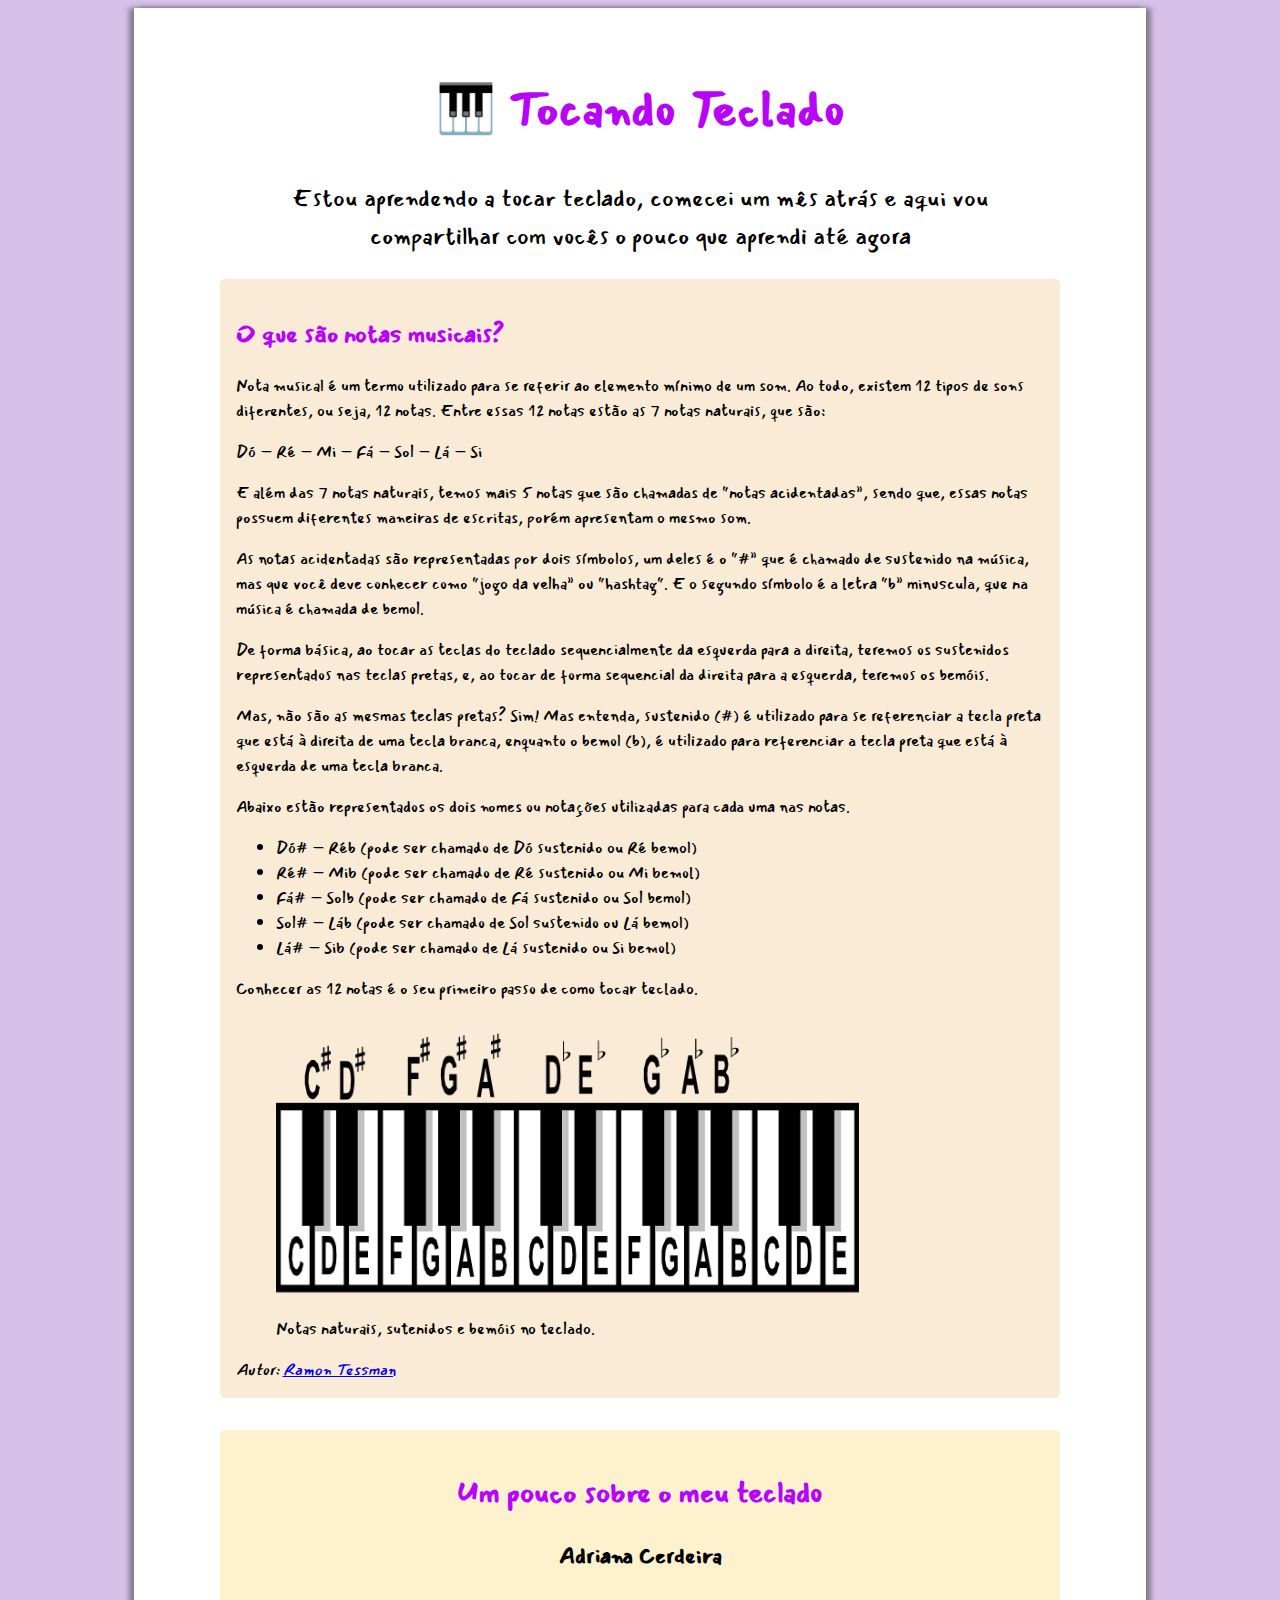
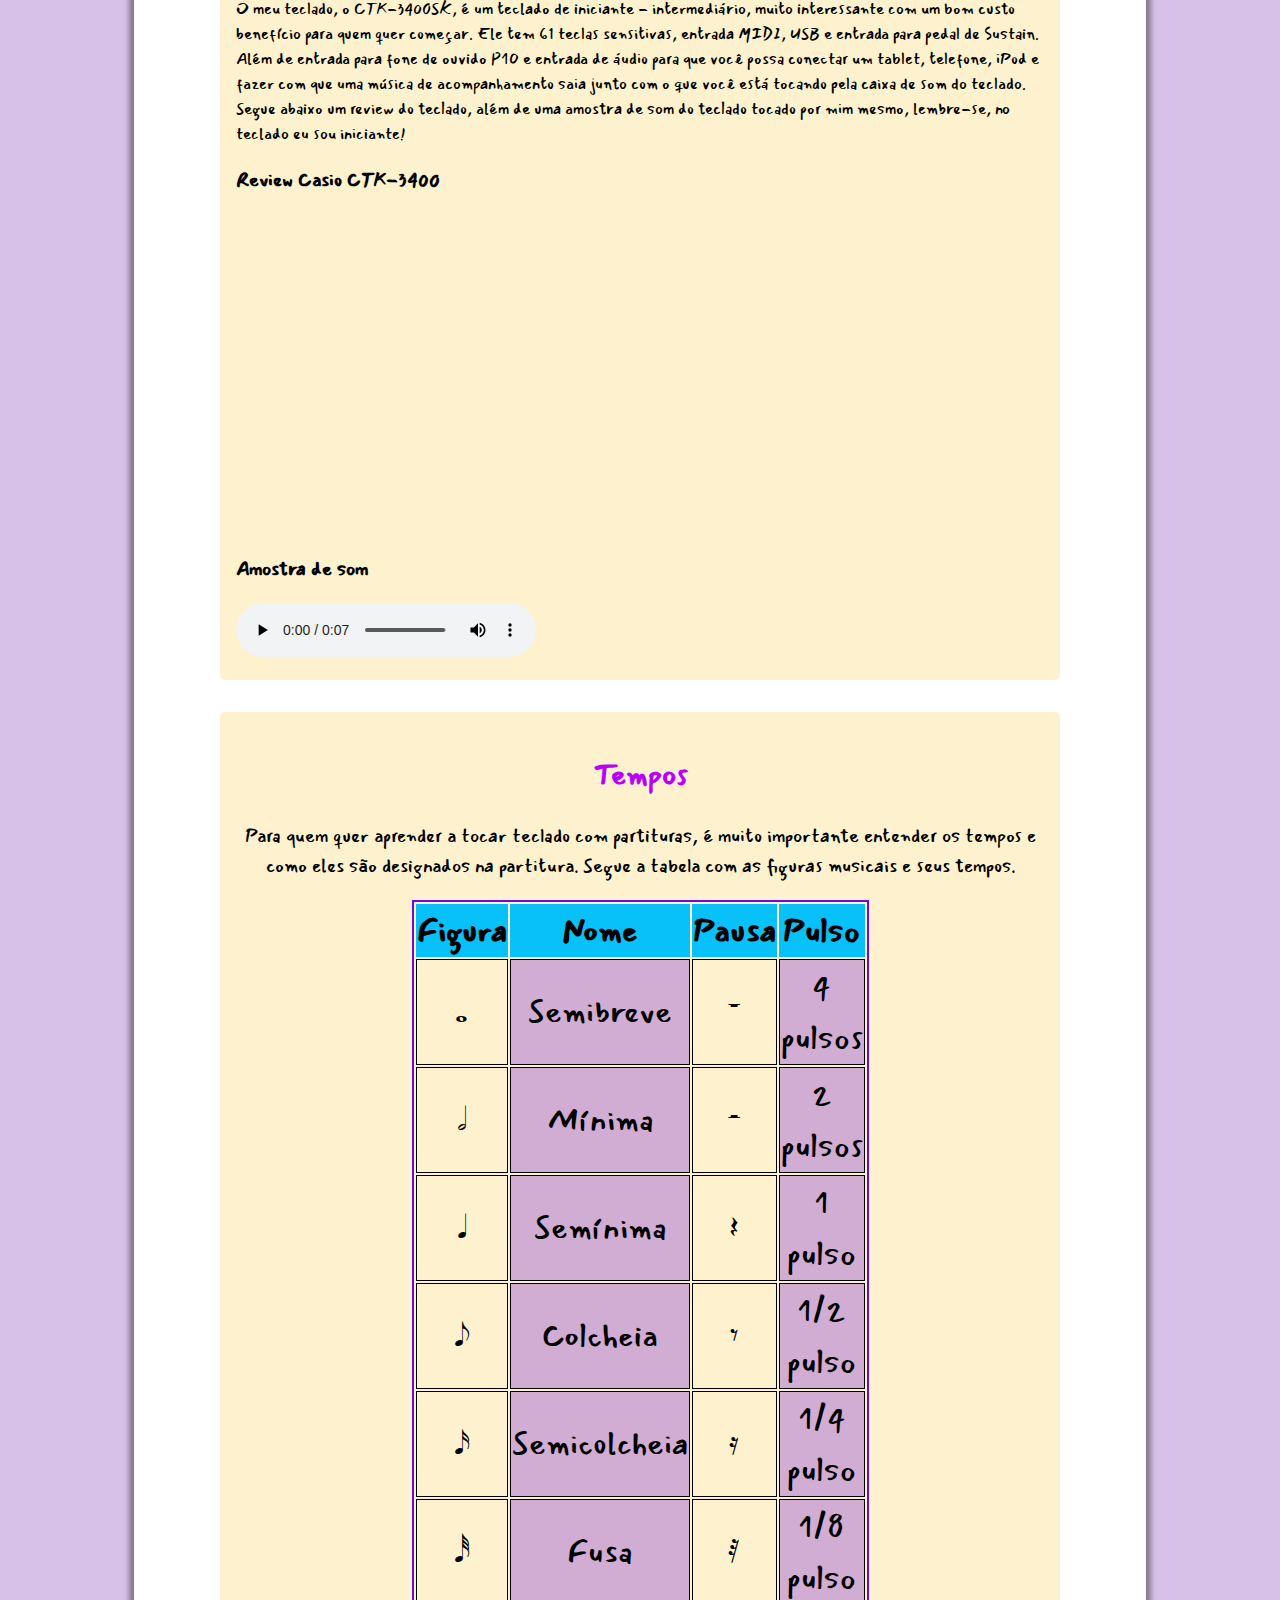
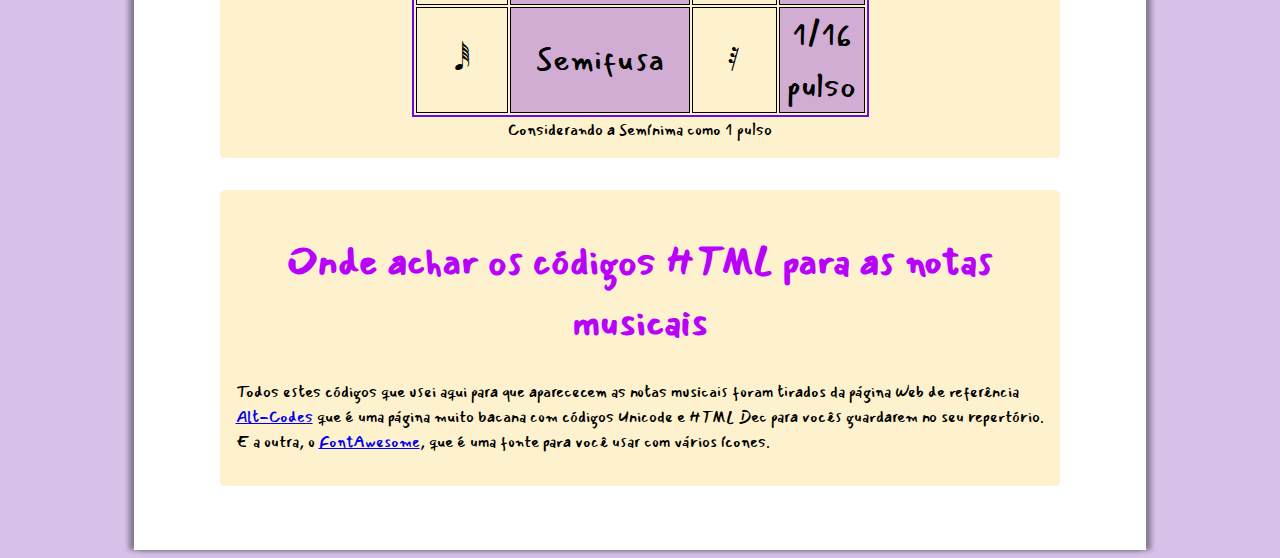
<file: Aula 21 - Projetos/Minhas Soluções/Exercício Livre/index.html>
<!doctype html>
<html lang="pt-br">
<head>
    <meta charset="utf-8">
    <title>&#127929 Tocando Teclado</title>
    <meta name="description"
          content="Para quem quer aprender a tocar teclado, aqui você encontra algumas dicas para começar.">
    <meta name="keywords" content="Aprendendo a tocar teclado, CTK-3400SK, review teclados, figuras musicais">
    <meta name="viewport" content="width=device-width, maximum-scale=1.0, minimum-scale=1.0, initial-scale=1.0">
    <link rel="stylesheet" href="https://use.fontawesome.com/releases/v5.8.0/css/all.css"
          integrity="sha384-Mmxa0mLqhmOeaE8vgOSbKacftZcsNYDjQzuCOm6D02luYSzBG8vpaOykv9lFQ51Y" crossorigin="anonymous">

    <link href="https://fonts.googleapis.com/css?family=Mansalva&display=swap" rel="stylesheet">

    <link rel="stylesheet" type="text/css" href="css.css">

</head>
<body>

<main>
    <section class="intro">
        <h1>&#127929 Tocando Teclado</h1>
        <p>Estou aprendendo a tocar teclado, comecei um mês atrás e aqui vou compartilhar com vocês o pouco que aprendi
            até
            agora</p>
    </section>

    <blockquote cite="https://ramontessmann.com.br/como-tocar-teclado-guia-definitivo/">
        <h2>O que são notas musicais?</h2>
        <p>Nota musical é um termo utilizado para se referir ao elemento mínimo de um som. Ao todo, existem 12 tipos de
            sons diferentes, ou seja, 12 notas. Entre essas 12 notas estão as 7 notas naturais, que são:</p>

        <p>Dó – Ré – Mi – Fá – Sol – Lá – Si</p>

        <p>E além das 7 notas naturais, temos mais 5 notas que são chamadas de “notas acidentadas”, sendo que, essas
            notas possuem diferentes maneiras de escritas, porém apresentam o mesmo som.</p>

        <p>As notas acidentadas são representadas por dois símbolos, um deles é o “#” que é chamado de sustenido na
            música, mas que você deve conhecer como “jogo da velha” ou “hashtag“. E o segundo símbolo é a letra “b”
            minuscula, que na música é chamada de bemol.</p>

        <p>De forma básica, ao tocar as teclas do teclado sequencialmente da esquerda para a direita, teremos os
            sustenidos representados nas teclas pretas, e, ao tocar de forma sequencial da direita para a esquerda,
            teremos os bemóis.</p>

        <p>Mas, não são as mesmas teclas pretas? Sim! Mas entenda, sustenido (#) é utilizado para se referenciar a tecla
            preta que está à direita de uma tecla branca, enquanto o bemol (b), é utilizado para referenciar a tecla
            preta que está à esquerda de uma tecla branca.</p>

        <p>Abaixo estão representados os dois nomes ou notações utilizadas para cada uma nas notas.</p>
        <ul>
            <li>Dó# – Réb (pode ser chamado de Dó sustenido ou Ré bemol)</li>
            <li>Ré# – Mib (pode ser chamado de Ré sustenido ou Mi bemol)</li>
            <li>Fá# – Solb (pode ser chamado de Fá sustenido ou Sol bemol)</li>
            <li>Sol# – Láb (pode ser chamado de Sol sustenido ou Lá bemol)</li>
            <li>Lá# – Sib (pode ser chamado de Lá sustenido ou Si bemol)</li>

        </ul>
        <p> Conhecer as 12 notas é o seu primeiro passo de como tocar teclado.</p>
        <figure>
            <img src="notas.png" alt="Notas musicais" class="teclado">
            <figcaption>Notas naturais, sutenidos e bemóis no teclado.</figcaption>
        </figure>
        <cite>Autor: <a href="https://ramontessmann.com.br/como-tocar-teclado-guia-definitivo/" target="_blank"
                        role="link"
                        title="Link para site do Autor"> Ramon Tessman</a></cite>
    </blockquote>

    <article>
        <header>
            <h2> Um pouco sobre o meu teclado </h2>
            <h3>Adriana Cerdeira</h3>
        </header>
        <p> O meu teclado, o CTK-3400SK, é um teclado de iniciante - intermediário, muito interessante com um bom custo
            benefício para quem quer começar. Ele tem 61 teclas sensitivas, entrada MIDI, USB e entrada para pedal de
            Sustain. Além de entrada para fone de ouvido P10 e entrada de áudio para que você possa conectar um tablet,
            telefone, iPod e fazer com que uma música de acompanhamento saia junto com o que você está tocando pela
            caixa de som do teclado. Segue abaixo um review do teclado, além de uma amostra de som do teclado tocado por
            mim mesmo, lembre-se, no teclado eu sou iniciante!<i class="fas fa-smile-wink"></i>
        </p>
        <h3>Review Casio CTK-3400</h3>
        <iframe class="training_video" src="https://www.youtube.com/embed/CP1sZRTWTqw" frameborder="0"
                allow="accelerometer; autoplay; encrypted-media; gyroscope; picture-in-picture"
                allowfullscreen></iframe>

        <h3>Amostra de som</h3>
        <audio
                controls>
            <source src="audios/adriana.m4a"
                    type="audio/m4a">
            <source src="audios/adriana.mp3"
                    type="audio/mp3">
            <source src="audios/adriana.wav"
                    type="audio/wav">
            <source src="audios/adriana.wma"
                    type="audio/wma">
            Seu navegador não suporta este formato de
            <code>audio</code>.
        </audio>

    </article>
    <article>
        <header>

            <h2>Tempos</h2>
            <p> Para quem quer aprender a tocar teclado com partituras, é muito importante entender os tempos e como
                eles
                são designados na partitura. Segue a tabela com as figuras musicais e seus tempos.</p>
        </header>
        <table>
            <caption class="small">Considerando a Semínima como 1 pulso</caption>
            <colgroup>
                <col class="notas">
                <col class="info">
                <col class="notas">
                <col class="info">
            </colgroup>
            <thead>
            <tr>
                <th> Figura</th>
                <th>Nome</th>
                <th>Pausa</th>
                <th>Pulso</th>
            </tr>
            </thead>
            <tbody>
            <tr>
                <td> &#119133; </td>
                <td>Semibreve</td>
                <td> &#119099; </td>
                <td> 4 pulsos</td>
            </tr>
            <tr>
                <td> &#119134; </td>
                <td>Mínima</td>
                <td> &#119100; </td>
                <td> 2 pulsos</td>
            </tr>
            <tr>
                <td> &#119135; </td>
                <td> Semínima</td>
                <td> &#119101; </td>
                <td> 1 pulso</td>
            </tr>
            <tr>
                <td> &#119136; </td>
                <td> Colcheia</td>
                <td> &#119102; </td>
                <td> 1/2 pulso</td>
            </tr>
            <tr>
                <td> &#119137; </td>
                <td> Semicolcheia</td>
                <td> &#119103; </td>
                <td> 1/4 pulso</td>
            </tr>
            <tr>
                <td> &#119138; </td>
                <td> Fusa</td>
                <td> &#119104; </td>
                <td> 1/8 pulso</td>
            </tr>
            <tr>
                <td> &#119139; </td>
                <td> Semifusa</td>
                <td> &#119104; </td>
                <td> 1/16 pulso</td>
            </tr>


            </tbody>

        </table>
    </article>
    <article>
        <header>
            <h1> Onde achar os códigos HTML para as notas musicais</h1>
        </header>
        <p> Todos estes códigos que usei aqui para que aparececem as notas musicais foram tirados da página Web de
            referência <a href="https://www.alt-codes.net/music_note_alt_codes.php"
                          title="Link para site de referências de códigos" role="link" target="_blank">Alt-Codes</a> que
            é uma página
            muito bacana com códigos Unicode e HTML Dec para vocês guardarem no seu repertório. E a outra, o
            <a href="https://fontawesome.com" role="link" target="_blank">FontAwesome</a>, que é uma fonte para você
            usar com vários ícones.
        </p>
    </article>
</main>


</body>
</html>
</file>
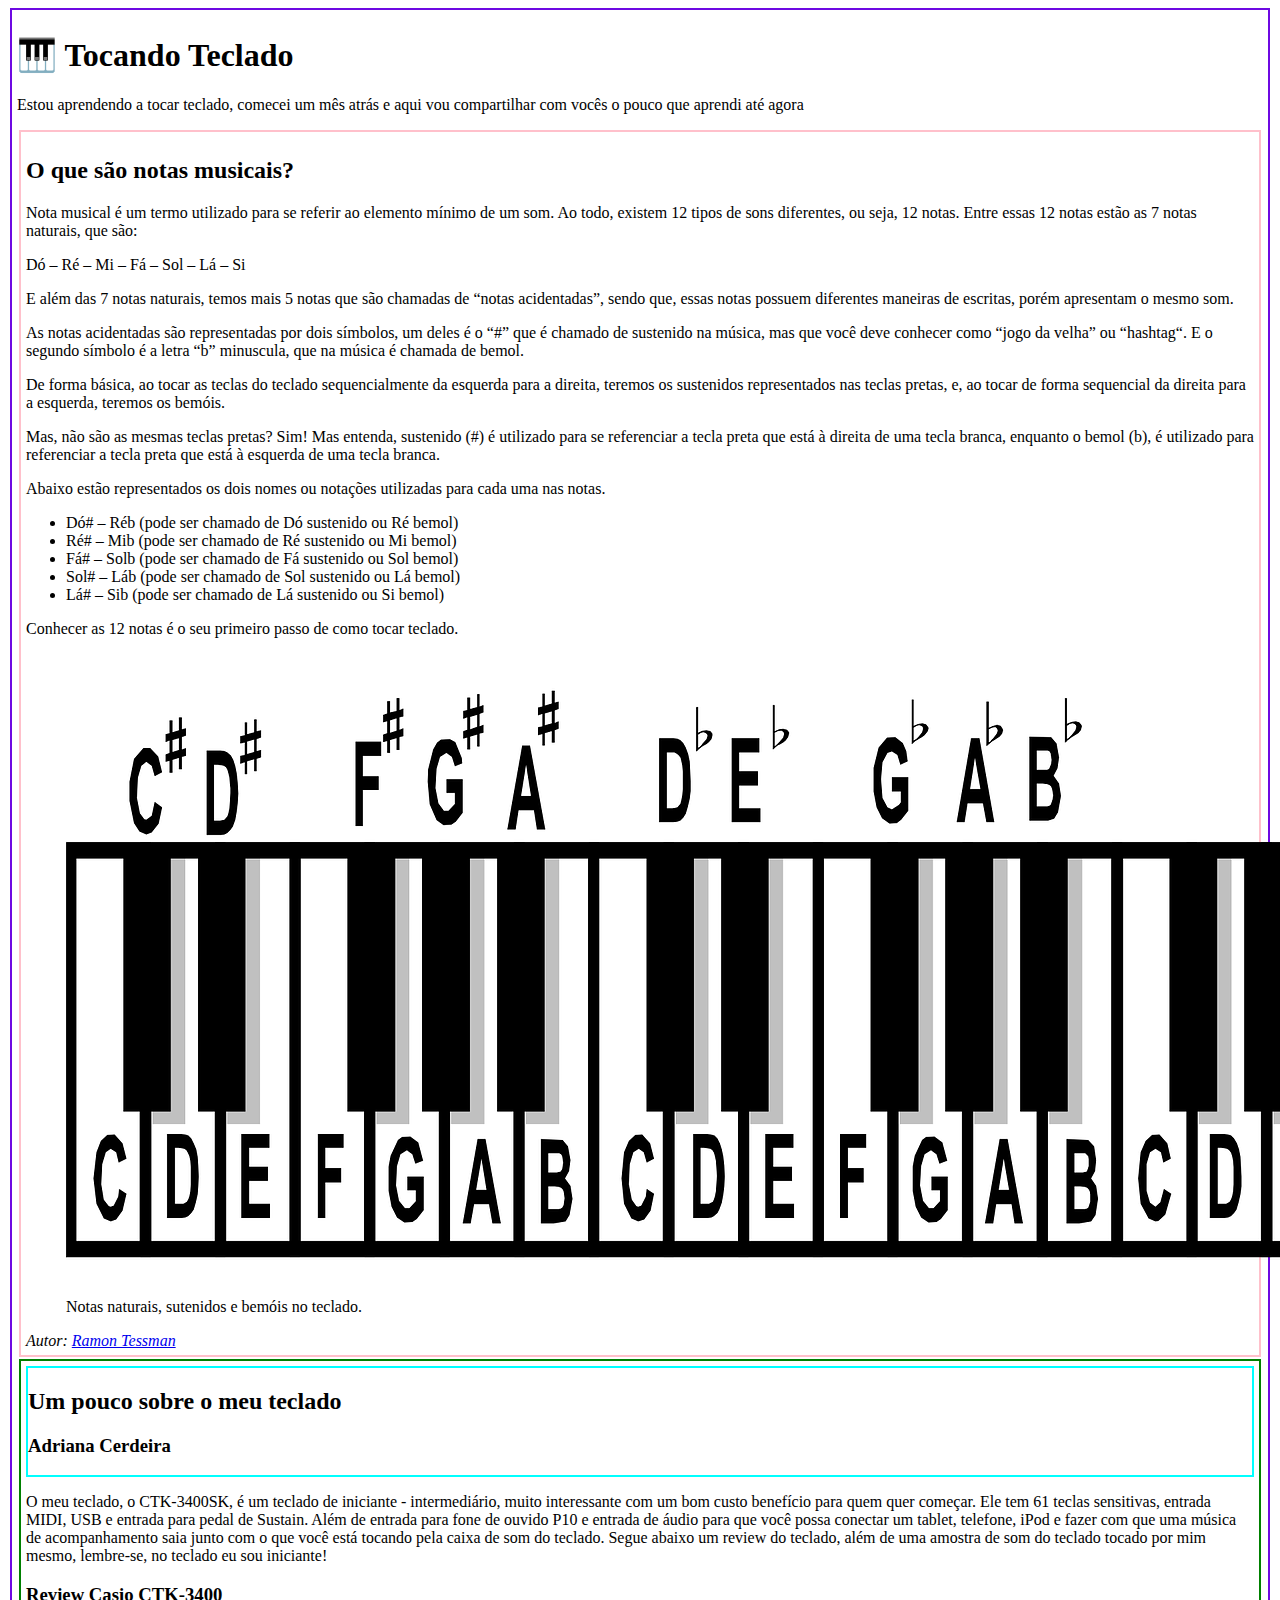
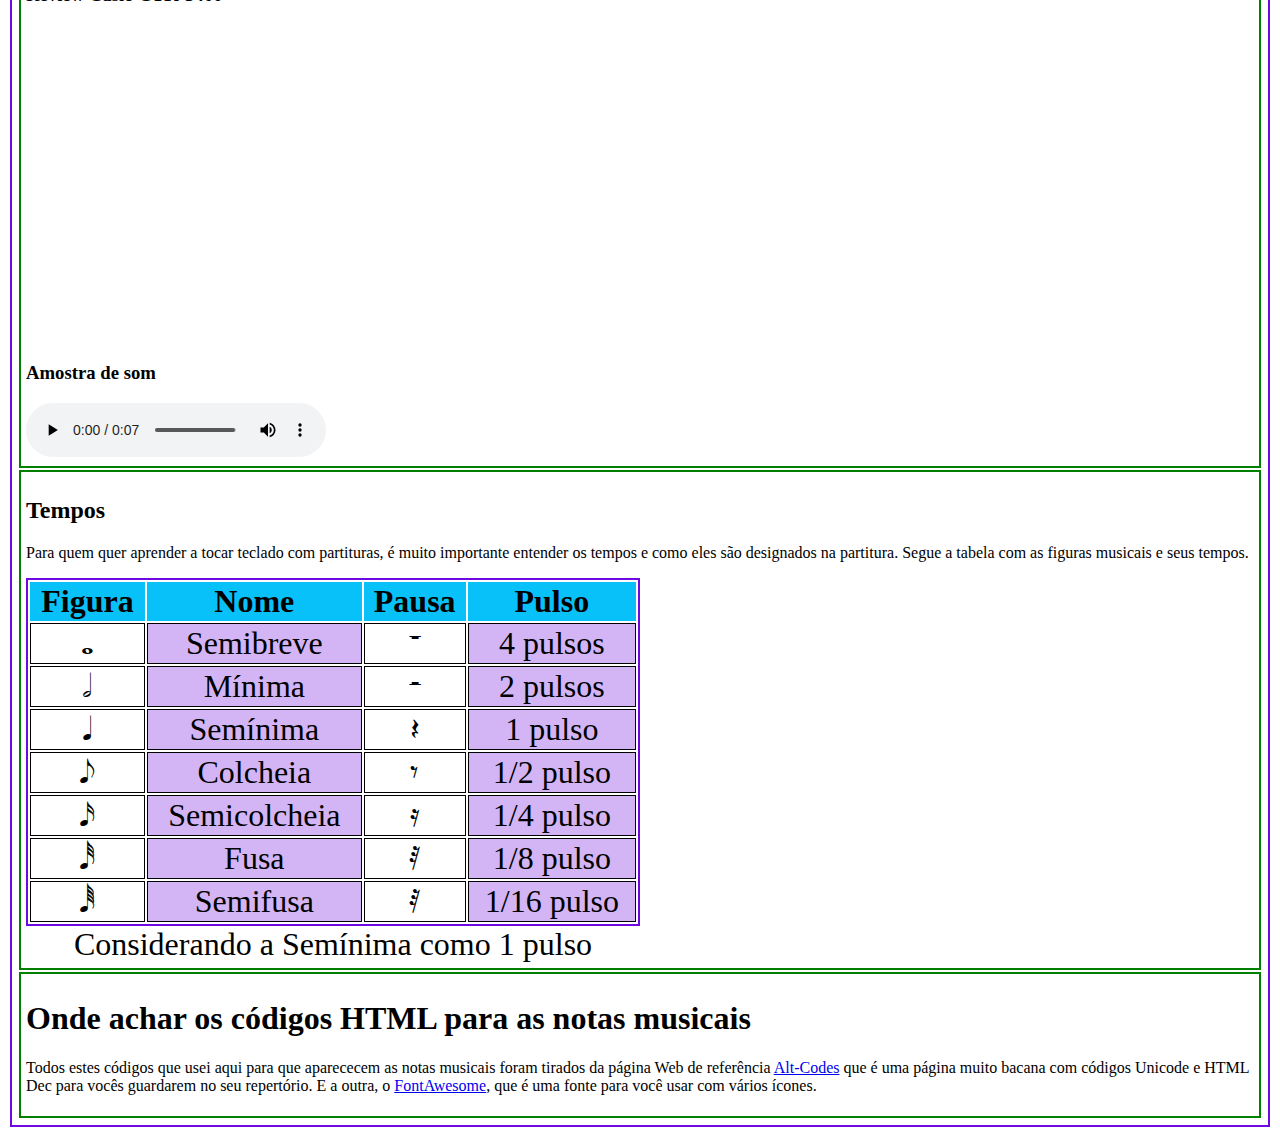
<file: Aula 21 - Projetos/Projetos do curso de HTML completo/Exercício Livre/index.html>
<!doctype html>
<html lang="pt-br">
<head>
    <meta charset="utf-8">
    <title>&#127929 Tocando Teclado</title>
    <meta name="description"
          content="Para quem quer aprender a tocar teclado, aqui você encontra algumas dicas para começar.">
    <meta name="keywords" content="Aprendendo a tocar teclado, CTK-3400SK, review teclados, figuras musicais">
    <meta name="viewport" content="width=device-width, maximum-scale=1.0, minimum-scale=1.0, initial-scale=1.0">
    <link rel="stylesheet" href="https://use.fontawesome.com/releases/v5.8.0/css/all.css"
          integrity="sha384-Mmxa0mLqhmOeaE8vgOSbKacftZcsNYDjQzuCOm6D02luYSzBG8vpaOykv9lFQ51Y" crossorigin="anonymous">
    <style type="text/css">
        main {
            border: 2px solid #6e09e2;
            padding: 5px;
            margin: 2px;
        }

        article {
            border: 2px solid green;
            padding: 5px;
            margin: 2px;
        }

        blockquote {
            border: 2px solid pink;
            padding: 5px;
            margin: 2px;
        }

        header {
            border: 2px solid cyan;

        }

        table {
            border: 2px solid #6e09e2;
            text-align: center;
            width: 50%;
            caption-side: bottom;
            font-size: 2em;
        }

        thead {
            background-color: #09C1F9;
        }

        td {
            border: 1px solid #000000;
        }

        .info {

            background-color: rgba(110, 9, 226, 0.3);
        }

        .notas {
            font-size: 100px;

        }

    </style>

</head>
<body>

<main>
    <h1>&#127929 Tocando Teclado</h1>
    <p>Estou aprendendo a tocar teclado, comecei um mês atrás e aqui vou compartilhar com vocês o pouco que aprendi até
        agora</p>

    <blockquote cite="https://ramontessmann.com.br/como-tocar-teclado-guia-definitivo/">
        <h2>O que são notas musicais?</h2>
        <p>Nota musical é um termo utilizado para se referir ao elemento mínimo de um som. Ao todo, existem 12 tipos de
            sons diferentes, ou seja, 12 notas. Entre essas 12 notas estão as 7 notas naturais, que são:</p>

        <p>Dó – Ré – Mi – Fá – Sol – Lá – Si</p>

        <p>E além das 7 notas naturais, temos mais 5 notas que são chamadas de “notas acidentadas”, sendo que, essas
            notas possuem diferentes maneiras de escritas, porém apresentam o mesmo som.</p>

        <p>As notas acidentadas são representadas por dois símbolos, um deles é o “#” que é chamado de sustenido na
            música, mas que você deve conhecer como “jogo da velha” ou “hashtag“. E o segundo símbolo é a letra “b”
            minuscula, que na música é chamada de bemol.</p>

        <p>De forma básica, ao tocar as teclas do teclado sequencialmente da esquerda para a direita, teremos os
            sustenidos representados nas teclas pretas, e, ao tocar de forma sequencial da direita para a esquerda,
            teremos os bemóis.</p>

        <p>Mas, não são as mesmas teclas pretas? Sim! Mas entenda, sustenido (#) é utilizado para se referenciar a tecla
            preta que está à direita de uma tecla branca, enquanto o bemol (b), é utilizado para referenciar a tecla
            preta que está à esquerda de uma tecla branca.</p>

        <p>Abaixo estão representados os dois nomes ou notações utilizadas para cada uma nas notas.</p>
        <ul>
            <li>Dó# – Réb (pode ser chamado de Dó sustenido ou Ré bemol)</li>
            <li>Ré# – Mib (pode ser chamado de Ré sustenido ou Mi bemol)</li>
            <li>Fá# – Solb (pode ser chamado de Fá sustenido ou Sol bemol)</li>
            <li>Sol# – Láb (pode ser chamado de Sol sustenido ou Lá bemol)</li>
            <li>Lá# – Sib (pode ser chamado de Lá sustenido ou Si bemol)</li>

        </ul>
        <p> Conhecer as 12 notas é o seu primeiro passo de como tocar teclado.</p>
        <figure>
            <img src="notas.png">
            <figcaption>Notas naturais, sutenidos e bemóis no teclado.</figcaption>
        </figure>
        <cite>Autor: <a href="https://ramontessmann.com.br/como-tocar-teclado-guia-definitivo/" target="_blank"
                        role="link"
                        title="Link para site do Autor"> Ramon Tessman</a></cite>
    </blockquote>

    <article>
        <header>
            <h2> Um pouco sobre o meu teclado </h2>
            <h3>Adriana Cerdeira</h3>
        </header>
        <p> O meu teclado, o CTK-3400SK, é um teclado de iniciante - intermediário, muito interessante com um bom custo
            benefício para quem quer começar. Ele tem 61 teclas sensitivas, entrada MIDI, USB e entrada para pedal de
            Sustain. Além de entrada para fone de ouvido P10 e entrada de áudio para que você possa conectar um tablet,
            telefone, iPod e fazer com que uma música de acompanhamento saia junto com o que você está tocando pela
            caixa de som do teclado. Segue abaixo um review do teclado, além de uma amostra de som do teclado tocado por
            mim mesmo, lembre-se, no teclado eu sou iniciante!<i class="fas fa-smile-wink"></i>
        </p>
        <h3>Review Casio CTK-3400</h3>
        <iframe width="560" height="315" src="https://www.youtube.com/embed/CP1sZRTWTqw" frameborder="0"
                allow="accelerometer; autoplay; encrypted-media; gyroscope; picture-in-picture"
                allowfullscreen></iframe>

        <h3>Amostra de som</h3>
        <audio
                controls>
            <source src="audios/adriana.m4a"
                    type="audio/m4a">
            <source src="audios/adriana.mp3"
                    type="audio/mp3">
            <source src="audios/adriana.wav"
                    type="audio/wav">
            <source src="audios/adriana.wma"
                    type="audio/wma">
            Seu navegador não suporta este formato de
            <code>audio</code>.
        </audio>

    </article>
    <article>

        <h2>Tempos</h2>
        <p> Para quem quer aprender a tocar teclado com partituras, é muito importante entender os tempos e como eles
            são designados na partitura. Segue a tabela com as figuras musicais e seus tempos.</p>
        <table>
            <caption class="small">Considerando a Semínima como 1 pulso</caption>
            <colgroup>
                <col class="notas">
                <col class="info">
                <col class="notas">
                <col class="info">
            </colgroup>
            <thead>
            <tr>
                <th> Figura</th>
                <th>Nome</th>
                <th>Pausa</th>
                <th>Pulso</th>
            </tr>
            </thead>
            <tbody>
            <tr>
                <td> &#119133; </td>
                <td>Semibreve</td>
                <td> &#119099; </td>
                <td> 4 pulsos</td>
            </tr>
            <tr>
                <td> &#119134; </td>
                <td>Mínima</td>
                <td> &#119100; </td>
                <td> 2 pulsos</td>
            </tr>
            <tr>
                <td> &#119135; </td>
                <td> Semínima</td>
                <td> &#119101; </td>
                <td> 1 pulso</td>
            </tr>
            <tr>
                <td> &#119136; </td>
                <td> Colcheia</td>
                <td> &#119102; </td>
                <td> 1/2 pulso</td>
            </tr>
            <tr>
                <td> &#119137; </td>
                <td> Semicolcheia</td>
                <td> &#119103; </td>
                <td> 1/4 pulso</td>
            </tr>
            <tr>
                <td> &#119138; </td>
                <td> Fusa</td>
                <td> &#119104; </td>
                <td> 1/8 pulso</td>
            </tr>
            <tr>
                <td> &#119139; </td>
                <td> Semifusa</td>
                <td> &#119104; </td>
                <td> 1/16 pulso</td>
            </tr>


            </tbody>

        </table>
    </article>
    <article>
        <h1> Onde achar os códigos HTML para as notas musicais</h1>
        <p> Todos estes códigos que usei aqui para que aparececem as notas musicais foram tirados da página Web de
            referência <a href="https://www.alt-codes.net/music_note_alt_codes.php"
                          title="Link para site de referências de códigos" role="link" target="_blank">Alt-Codes</a> que
            é uma página
            muito bacana com códigos Unicode e HTML Dec para vocês guardarem no seu repertório. E a outra, o
            <a href="https://fontawesome.com" role="link" target="_blank">FontAwesome</a>, que é uma fonte para você
            usar com vários ícones.
        </p>
    </article>
</main>


</body>
</html>
</file>
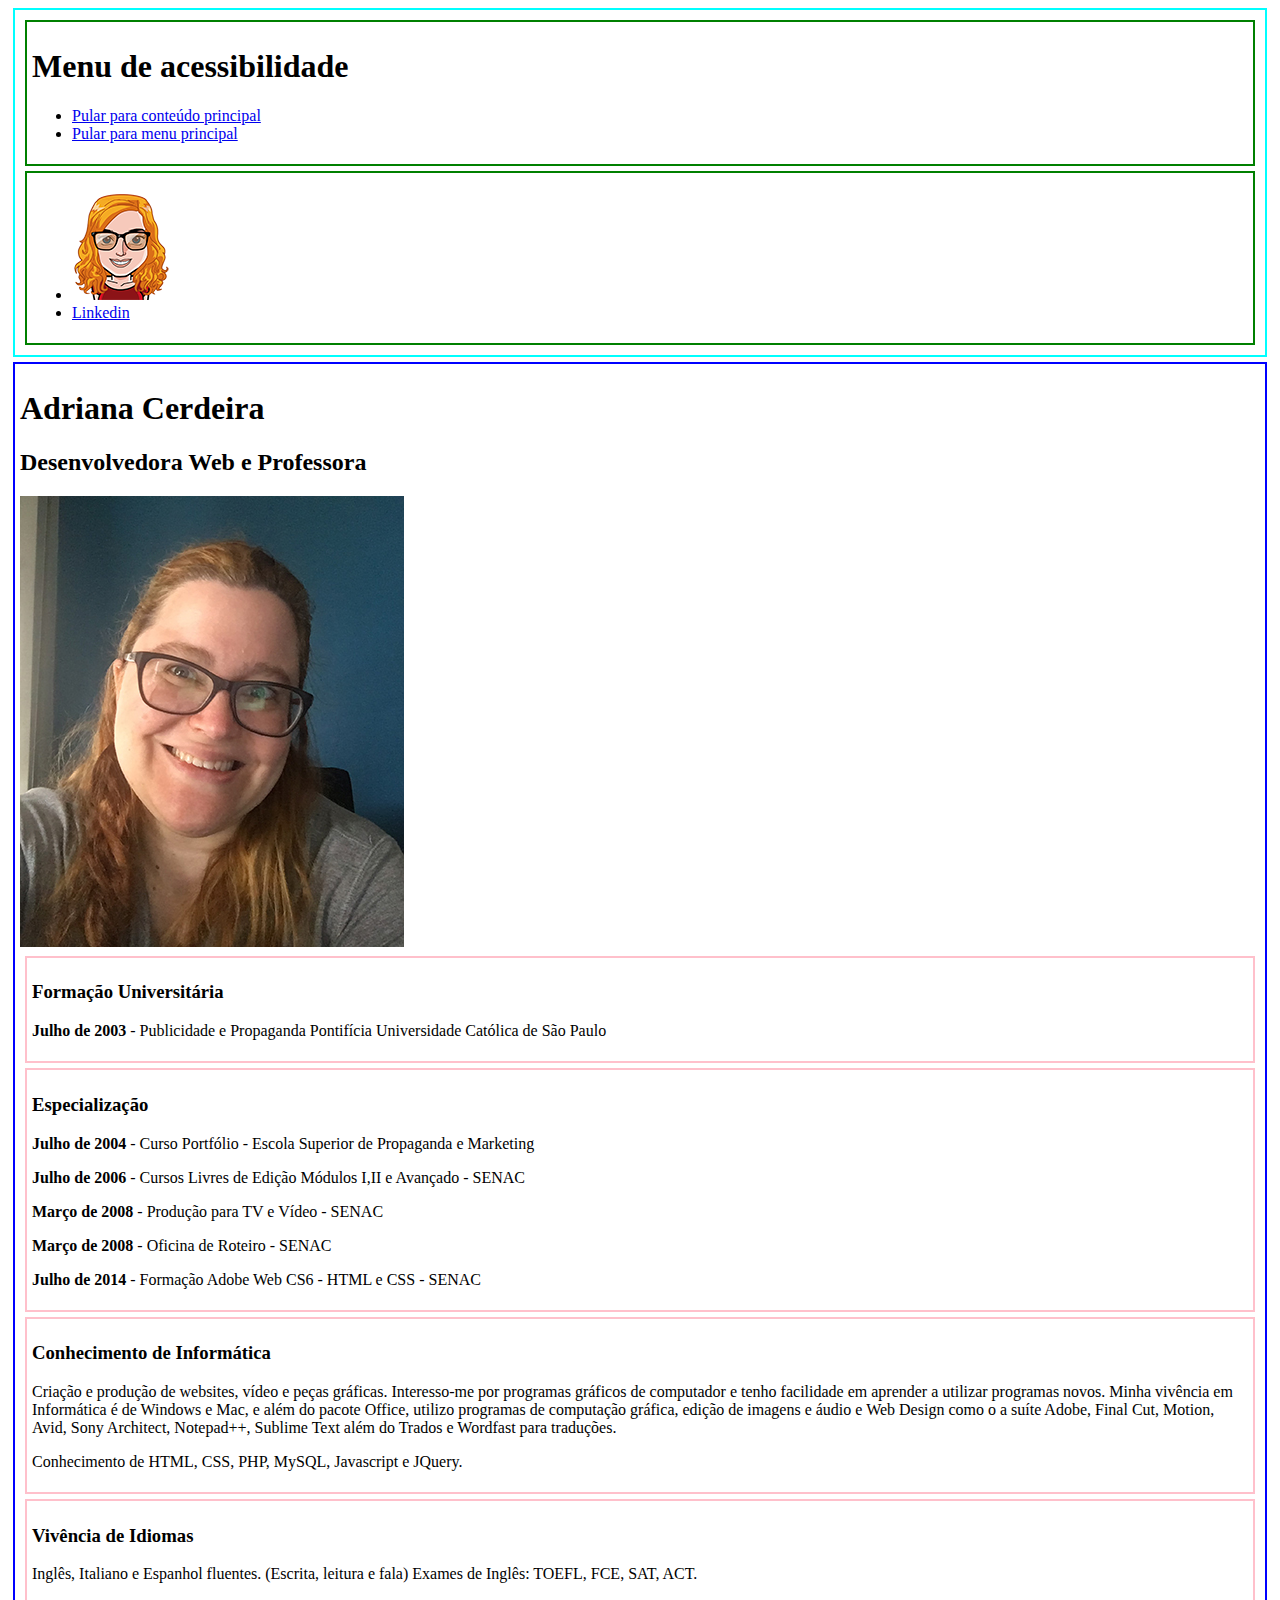
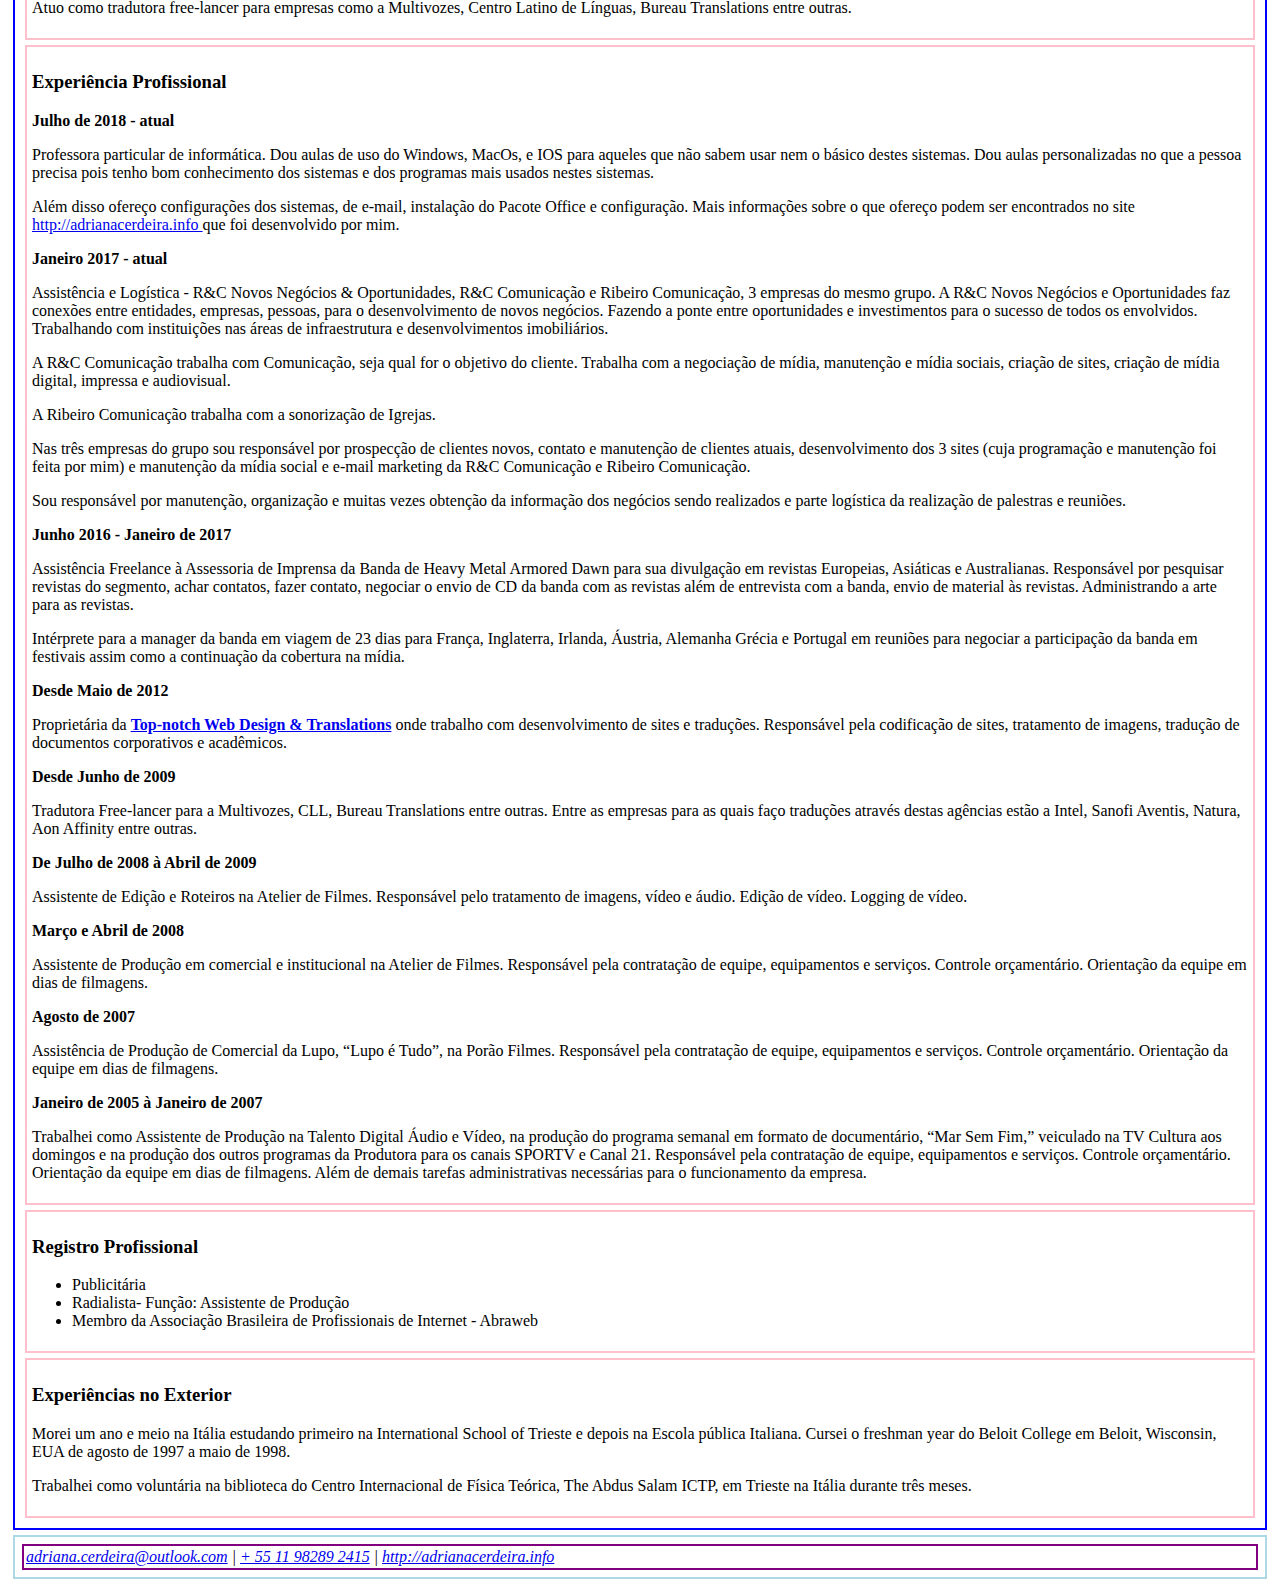
<file: Aula 21 - Projetos/Projetos do curso de HTML completo/Projeto CV/CV/index.html>
<!doctype html>
<html lang="pt-br">

<head>
    <meta charset="utf-8">
    <title>CV - Adriana Cerdeira</title>
    <meta name="description"
          content="CV de Adriana Cerdeira. Desenvolvedora Web, professora particular e online e editora de vídeos.">
    <meta name="keywords" content="criação de sites, video stock, aulas online, cursos online, manutenção mídia social">
    <meta name="viewport" content="width=device-width, maximum-scale=1.0, minimum-scale=1.0, initial-scale=1.0">

    <style>
        main {
            border: 2px solid blue;
            padding: 5px;
            margin: 5px;
        }

        header {
            border: 2px solid cyan;
            padding: 5px;
            margin: 5px;
        }

        nav {
            border: 2px solid green;
            padding: 5px;
            margin: 5px;
        }

        section {
            border: 2px solid pink;
            padding: 5px;
            margin: 5px;
        }

        footer {
            border: 2px solid lightblue;
            padding: 5px;
            margin: 5px;
        }

        address {
            border: 2px solid purple;
            padding: 2px;
            margin: 2px;
        }
    </style>
</head>

<body>
<header>
    <nav>
        <h1>Menu de acessibilidade</h1>
        <ul>
            <li>
                <a href="#conteudo">Pular para conteúdo principal</a>
            </li>
            <li>
                <a href="#navegacao">Pular para menu principal</a>
            </li>
        </ul>
    </nav>
    <nav id="navegacao">
        <ul>
            <li>
                <a href="http://adrianacerdeira.info" role="link"><img src="avatar.png"
                                                                       alt="Avatar de Adriana Cerdeira com link para página da Computer Buddy BR"></a>
            </li>
            <li>
                <a href="http://br.linkedin.com/in/adrianacerdeira" role="link"
                   title="Link para perfil de Adriana Cerdeira no Linkedin">Linkedin</a>
            </li>
        </ul>
    </nav>

</header>
<main id="conteudo">

    <h1>Adriana Cerdeira</h1>
    <h2>Desenvolvedora Web e Professora</h2>
    <img src="adriana.jpg" alt="Foto de Adriana">

    <section>

        <h3> Formação Universitária </h3>

        <p><strong> Julho de 2003</strong> - Publicidade e Propaganda
            Pontifícia Universidade Católica de São Paulo </p>
    </section>
    <section>

        <h3> Especialização</h3>

        <p><strong>Julho de 2004 </strong> - Curso Portfólio - Escola Superior de Propaganda e Marketing</p>

        <p><strong>Julho de 2006</strong> - Cursos Livres de Edição Módulos I,II e Avançado - SENAC</p>

        <p><strong>Março de 2008</strong> - Produção para TV e Vídeo - SENAC</p>

        <p><strong>Março de 2008</strong> - Oficina de Roteiro - SENAC</p>

        <p><strong>Julho de 2014</strong> - Formação Adobe Web CS6 - HTML e CSS - SENAC</p>
    </section>
    <section>


        <h3> Conhecimento de Informática</h3>


        <p>Criação e produção de websites, vídeo e peças gráficas. Interesso-me por programas gráficos de computador e
            tenho
            facilidade em aprender a utilizar programas novos. Minha vivência em Informática é de Windows e Mac, e além
            do
            pacote Office, utilizo programas de computação gráfica, edição de imagens e áudio e Web Design como o a
            suíte Adobe,
            Final Cut, Motion, Avid, Sony Architect, Notepad++, Sublime Text além do Trados e Wordfast para
            traduções.</p>

        <p>Conhecimento de HTML, CSS, PHP, MySQL, Javascript e JQuery.</p>
    </section>
    <section>
        <h3> Vivência de Idiomas</h3>

        <p>Inglês, Italiano e Espanhol fluentes. (Escrita, leitura e fala) Exames de Inglês: TOEFL, FCE, SAT, ACT.</p>

        <p>Atuo como tradutora free-lancer para empresas como a Multivozes, Centro Latino de Línguas, Bureau
            Translations entre
            outras.</p>

    </section>
    <section>
        <h3> Experiência Profissional</h3>

        <p><strong> Julho de 2018 - atual </strong></p>

        <p> Professora particular de informática. Dou aulas de uso do Windows, MacOs, e IOS para aqueles que não sabem
            usar nem
            o básico destes sistemas. Dou aulas personalizadas no que a pessoa precisa pois tenho bom conhecimento dos
            sistemas
            e dos programas mais usados nestes sistemas. </p>

        <p>Além disso ofereço configurações dos sistemas, de e-mail, instalação do Pacote Office e configuração. Mais
            informações sobre o que ofereço podem ser encontrados no site <a href="http://adrianacerdeira.info"
                                                                             target="_blank">
                http://adrianacerdeira.info </a> que foi desenvolvido por mim.</p>

        <p><strong> Janeiro 2017 - atual </strong></p>

        <p> Assistência e Logística - R&C Novos Negócios & Oportunidades, R&C Comunicação e Ribeiro Comunicação, 3
            empresas do
            mesmo grupo.
            A R&C Novos Negócios e Oportunidades faz conexões entre entidades, empresas, pessoas, para o desenvolvimento
            de
            novos negócios. Fazendo a ponte entre oportunidades e investimentos para o sucesso de todos os envolvidos.
            Trabalhando com instituições nas áreas de infraestrutura e desenvolvimentos imobiliários.</p>

        <p>A R&C Comunicação trabalha com Comunicação, seja qual for o objetivo do cliente. Trabalha com a negociação de
            mídia,
            manutenção e mídia sociais, criação de sites, criação de mídia digital, impressa e audiovisual.</p>
        <p>A Ribeiro Comunicação trabalha com a sonorização de Igrejas.</p>

        <p>Nas três empresas do grupo sou responsável por prospecção de clientes novos, contato e manutenção de clientes
            atuais,
            desenvolvimento dos 3 sites (cuja programação e manutenção foi feita por mim) e manutenção da mídia social e
            e-mail
            marketing da R&C Comunicação e Ribeiro Comunicação.</p>

        <p>Sou responsável por manutenção, organização e muitas vezes obtenção da informação dos negócios sendo
            realizados e
            parte logística da realização de palestras e reuniões.
        </p>

        <p><strong> Junho 2016 - Janeiro de 2017 </strong></p>
        <p> Assistência Freelance à Assessoria de Imprensa da Banda de Heavy Metal Armored Dawn para sua divulgação em
            revistas
            Europeias, Asiáticas e Australianas. Responsável por pesquisar revistas do segmento, achar contatos, fazer
            contato,
            negociar o envio de CD da banda com as revistas além de entrevista com a banda, envio de material às
            revistas.
            Administrando a arte para as revistas. </p>

        <p>Intérprete para a manager da banda em viagem de 23 dias para França, Inglaterra, Irlanda, Áustria, Alemanha
            Grécia e
            Portugal em reuniões para negociar a participação da banda em festivais assim como a continuação da
            cobertura na
            mídia.</p>


        <p><strong> Desde Maio de 2012 </strong></p>

        <p> Proprietária da <strong> <a role="link" target="_blank" href="http://www.topnotchweb.com.br">Top-notch Web
            Design & Translations</a></strong>
            onde trabalho com desenvolvimento de sites e traduções. Responsável pela codificação de sites, tratamento de
            imagens, tradução de documentos corporativos e acadêmicos.</p>

        <p><strong>Desde Junho de 2009</strong></p>

        <p> Tradutora Free-lancer para a Multivozes, CLL, Bureau Translations entre outras. Entre as empresas para as
            quais faço
            traduções através destas agências estão a Intel, Sanofi Aventis, Natura, Aon Affinity entre outras.</p>

        <p><strong>De Julho de 2008 à Abril de 2009 </strong></p>

        <p> Assistente de Edição e Roteiros na Atelier de Filmes. Responsável pelo tratamento de imagens, vídeo e áudio.
            Edição
            de vídeo. Logging de vídeo.</p>

        <p><strong> Março e Abril de 2008 </strong></p>

        <p> Assistente de Produção em comercial e institucional na Atelier de Filmes. Responsável pela contratação de
            equipe,
            equipamentos e serviços. Controle orçamentário. Orientação da equipe em dias de filmagens. </p>

        <p><strong> Agosto de 2007 </strong></p>

        <p> Assistência de Produção de Comercial da Lupo, “Lupo é Tudo”, na Porão Filmes. Responsável pela contratação
            de
            equipe, equipamentos e serviços. Controle orçamentário. Orientação da equipe em dias de filmagens. </p>

        <p><strong>Janeiro de 2005 à Janeiro de 2007</strong></p>

        <p> Trabalhei como Assistente de Produção na Talento Digital Áudio e Vídeo, na produção do programa semanal em
            formato
            de documentário, “Mar Sem Fim,” veiculado na TV Cultura aos domingos e na produção dos outros programas da
            Produtora
            para os canais SPORTV e Canal 21. Responsável pela contratação de equipe, equipamentos e serviços. Controle
            orçamentário. Orientação da equipe em dias de filmagens. Além de demais tarefas administrativas necessárias
            para o
            funcionamento da empresa.</p>
    </section>
    <section>

        <h3>Registro Profissional</h3>
        <ul>
            <li>Publicitária</li>
            <li>Radialista- Função: Assistente de Produção</li>
            <li>Membro da Associação Brasileira de Profissionais de Internet - Abraweb</li>
        </ul>

    </section>
    <section>
        <h3>Experiências no Exterior</h3>

        <p>Morei um ano e meio na Itália estudando primeiro na International School of Trieste e depois na Escola
            pública
            Italiana. Cursei o freshman year do Beloit College em Beloit, Wisconsin, EUA de agosto de 1997 a maio de
            1998.</p>
        <p>Trabalhei como voluntária na biblioteca do Centro Internacional de Física Teórica, The Abdus Salam ICTP, em
            Trieste
            na Itália durante três meses.</p>
    </section>
</main>
<footer>
    <address>
        <a href="mailto:adriana.cerdeira@outlook.com" rel="author">adriana.cerdeira@outlook.com</a> | <a
            href="tel:982892415" rel="author">+ 55 11 98289 2415</a> | <a href="http://adrianacerdeira.info"
                                                                          rel="author" role="link">http://adrianacerdeira.info</a>
    </address>
</footer>

</body>

</html>
</file>
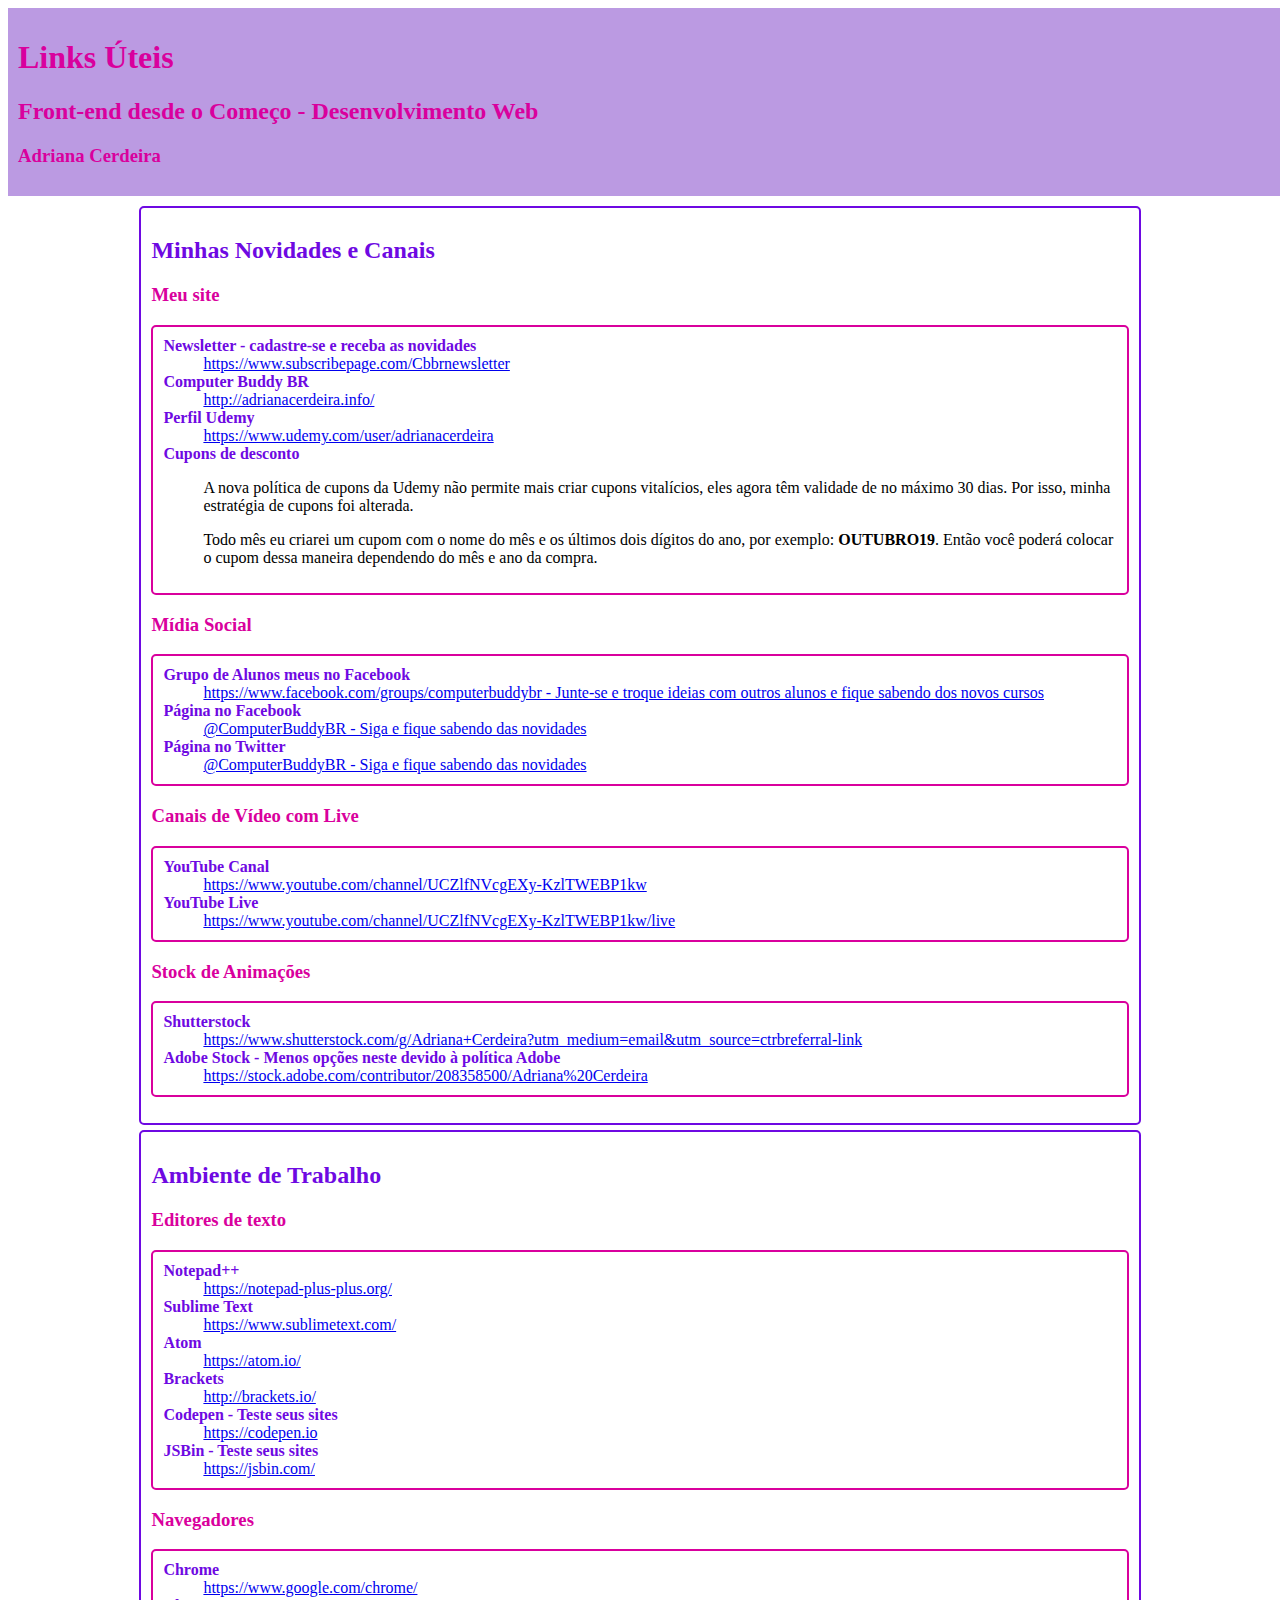
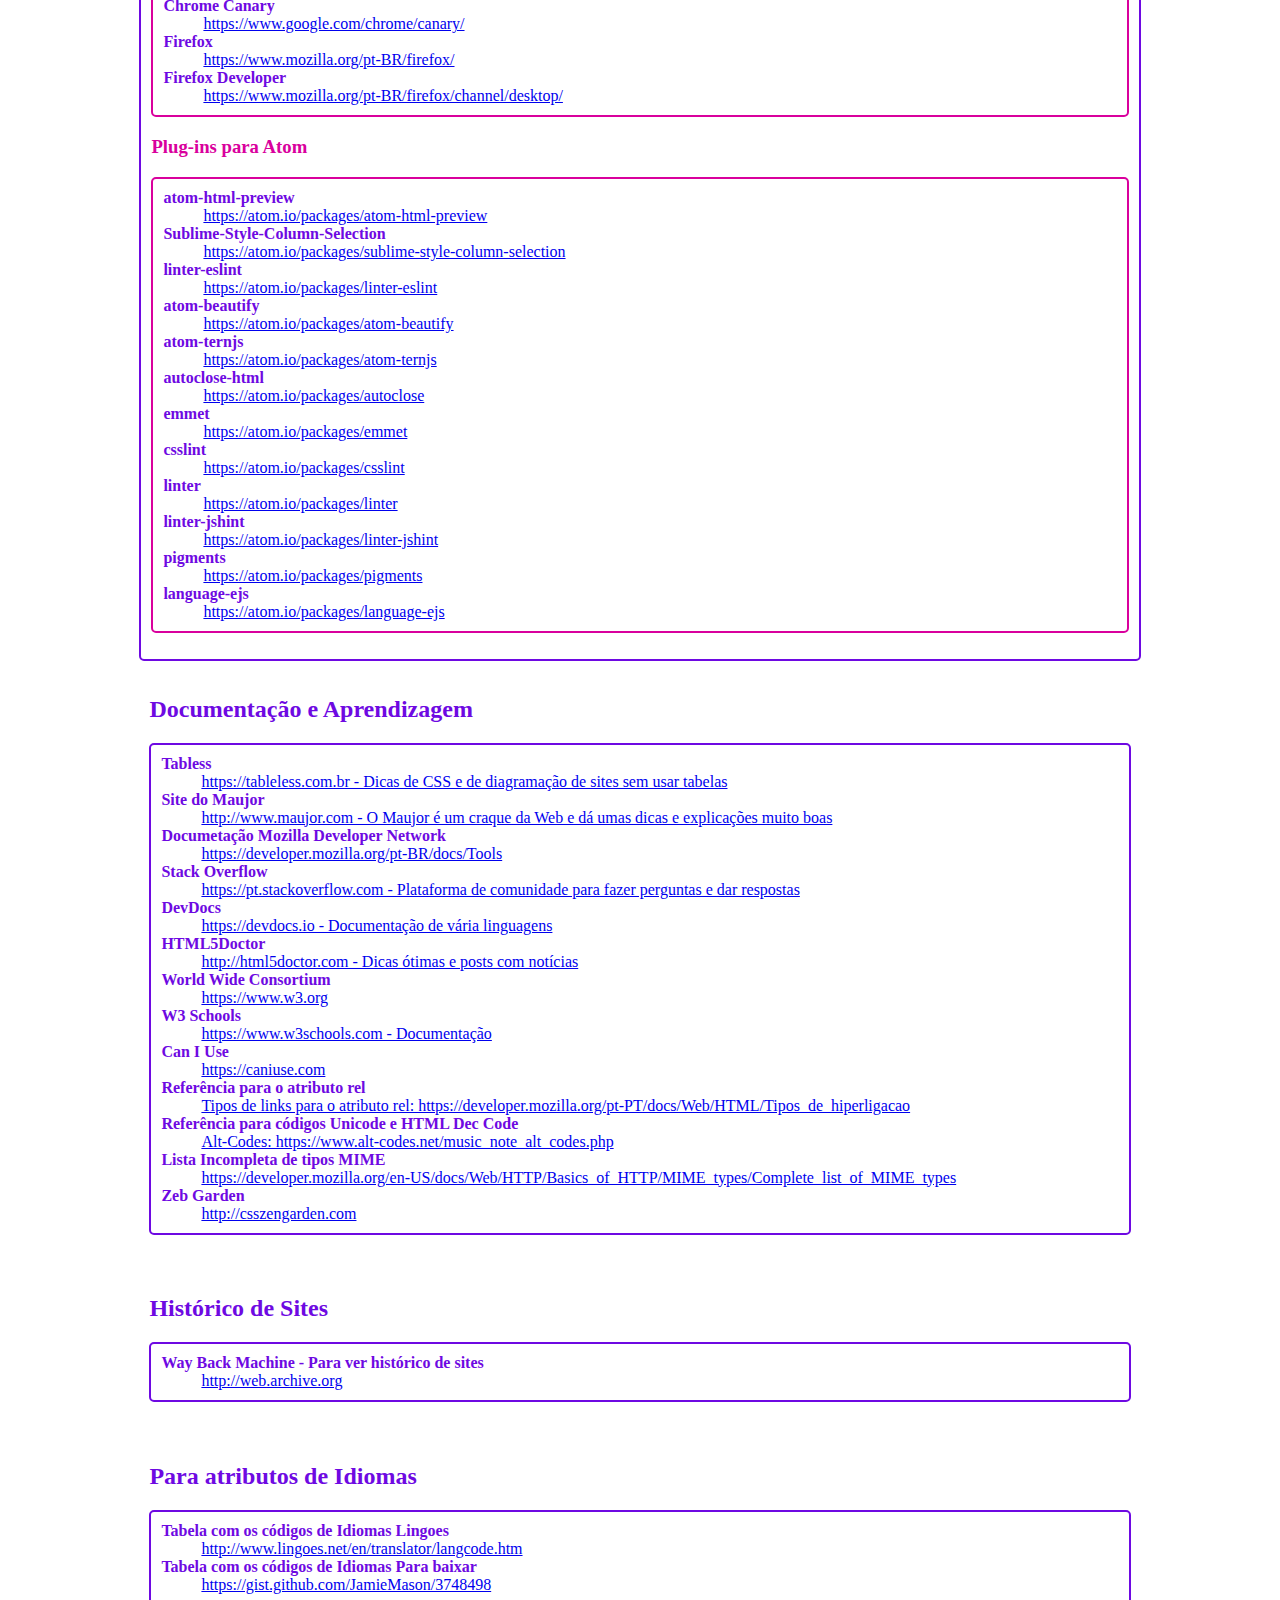
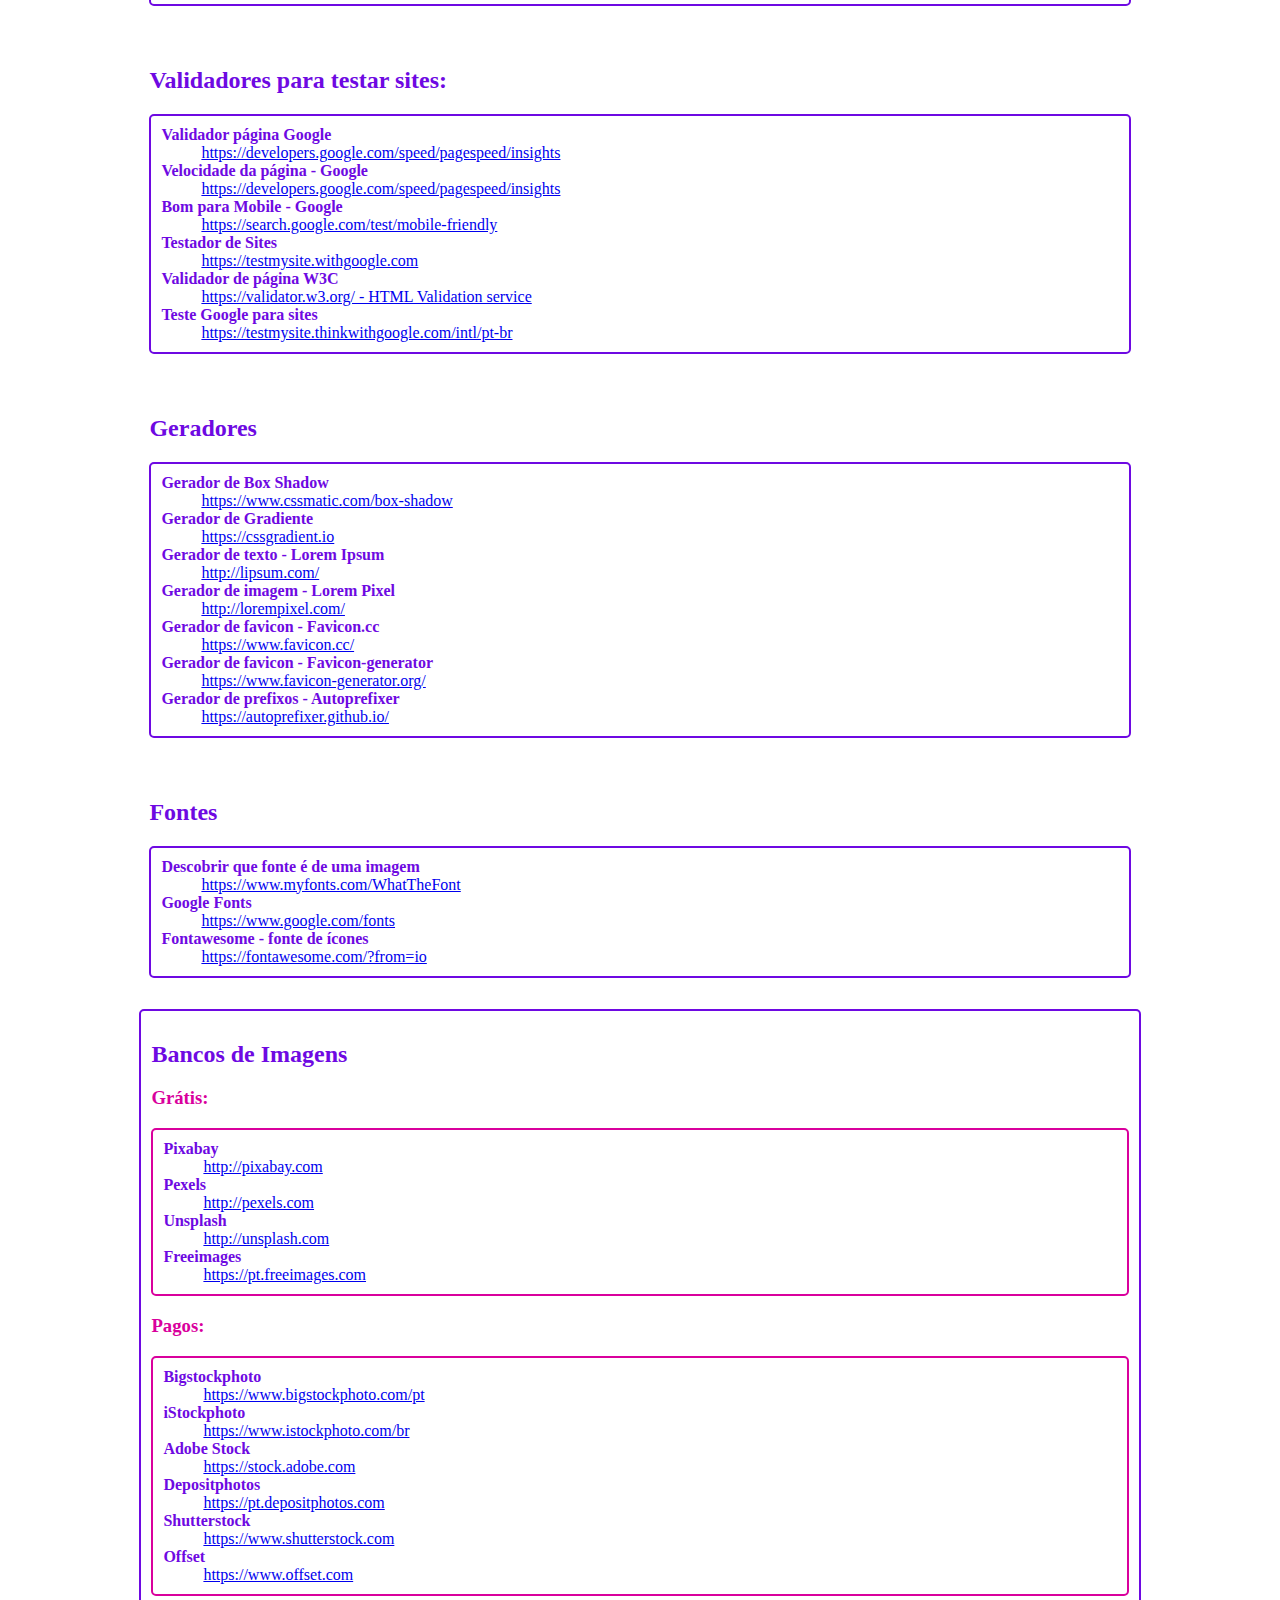
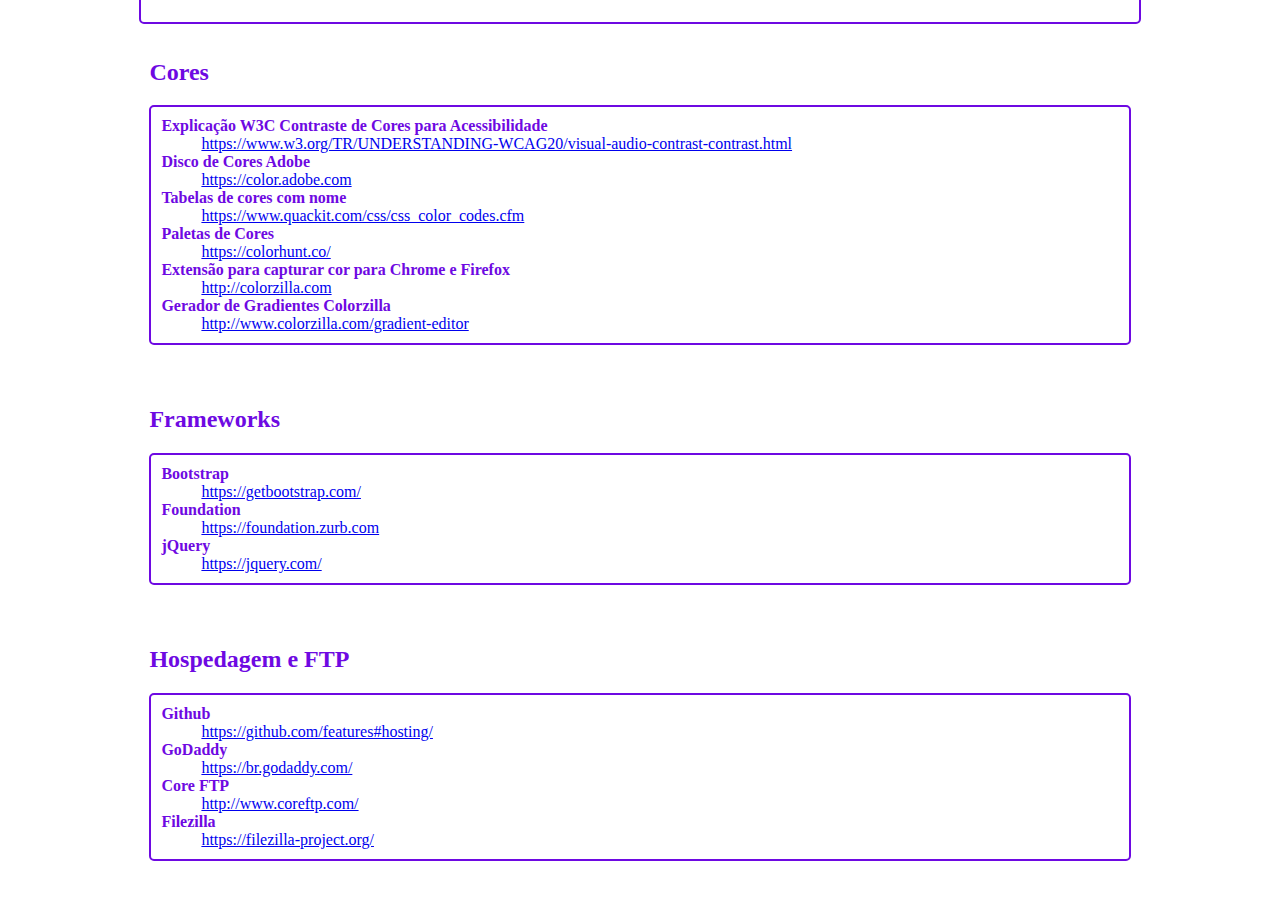
<file: links_uteis.html>
<!doctype html>
<html lang="pt-br">
<head>
    <meta charset="utf-8">
    <title>Links Úteis</title>
    <style type="text/css">
        .recursos {
            padding: 10px;
            margin: 5px;
        }

        dt {
            color: #6E09E2;
            font-weight: bold;
        }

        main {
            margin-top: 10px;
            margin-right: auto;
            margin-bottom: 10px;
            margin-left: auto;
            width: 80%;
        }

        header {
            background-color: #BB9AE2;
            width: 100%;
            margin: 0;
            padding: 10px;
            color: #6E09E2;
        }

        dl, #imagens, #ambienteTrabalho, #adriana {
            border: 2px solid #6E09E2;
            border-radius: 5px;
            padding: 10px;
        }

        dl.recursos_internos {

            border: 2px solid #d9009d;
            border-radius: 5px;
            padding: 10px;

        }

        h2 {
            color: #6E09E2;
        }

        h3, .header {
            color: #d9009d;
        }

    </style>
</head>
<body>

<header>
    <h1 class="header">Links Úteis</h1>

    <h2 class="header">Front-end desde o Começo - Desenvolvimento Web</h2>

    <h3 class="header">Adriana Cerdeira</h3>
</header>
<main>
    <section id="adriana" class="recursos">
        <h2>Minhas Novidades e Canais</h2>
        <section class="recursos_internos">
            <h3>Meu site </h3>
            <dl class="recursos_internos">

                <dt>Newsletter - cadastre-se e receba as novidades</dt>
                <dd><a href="https://www.subscribepage.com/Cbbrnewsletter" target="_blank"
                       alt="Link para se cadastrar no Newsletter">
                    https://www.subscribepage.com/Cbbrnewsletter</a></dd>

                <dt>Computer Buddy BR</dt>
                <dd><a href="http://adrianacerdeira.info/" target="_blank" alt="Link para meu site">
                    http://adrianacerdeira.info/</a></dd>

                <dt>Perfil Udemy</dt>
                <dd><a href="https://www.udemy.com/user/adrianacerdeira" target="_blank"
                       alt="Link para meu perfil Udemy">https://www.udemy.com/user/adrianacerdeira</a></dd>
                <dt>Cupons de desconto</dt>
                <dd>
                    <p>A nova política de cupons da Udemy não permite mais criar cupons vitalícios, eles agora têm
                        validade de no máximo 30 dias. Por isso, minha estratégia de cupons foi alterada.</p>

                    <p>Todo mês eu criarei um cupom com o nome do mês e os últimos dois dígitos do ano, por exemplo:
                        <strong>OUTUBRO19</strong>. Então você poderá colocar o cupom dessa maneira dependendo do mês e
                        ano da compra.</p>

                </dd>


            </dl>
        </section>

        <section class="recursos_internos">
            <h3>Mídia Social</h3>
            <dl class="recursos_internos">
                <dt>Grupo de Alunos meus no Facebook</dt>

                <dd><a href="https://www.facebook.com/groups/computerbuddybr" target="_blank"
                       alt="Link para o Grupo para os meus alunos no Facebook">
                    https://www.facebook.com/groups/computerbuddybr - Junte-se e troque ideias com outros alunos e fique
                    sabendo dos novos cursos</a></dd>
                <dt>Página no Facebook</dt>

                <dd><a href="http://facebook.com/ComputerBuddyBR" target="_blank" alt="Link para a página no Facebook">
                    @ComputerBuddyBR - Siga e fique sabendo das novidades</a></dd>
                <dt>Página no Twitter</dt>

                <dd><a href="http://twitter.com/ComputerBuddyBR" target="_blank" alt="Link para a página no Twitter">
                    @ComputerBuddyBR - Siga e fique sabendo das novidades</a></dd>

            </dl>
        </section>
        <section id="canais" class="recursos_internos">
            <h3>Canais de Vídeo com Live </h3>
            <dl class="recursos_internos">
                <dt>YouTube Canal</dt>

                <dd><a href="https://www.youtube.com/channel/UCZlfNVcgEXy-KzlTWEBP1kw" target="_blank"
                       alt="Link para meu canal YouTube">
                    https://www.youtube.com/channel/UCZlfNVcgEXy-KzlTWEBP1kw</a></dd>
                <dt>YouTube Live</dt>

                <dd><a href="https://www.youtube.com/channel/UCZlfNVcgEXy-KzlTWEBP1kw/live" target="_blank"
                       alt="Link para meu canal de Lives no YouTube">
                    https://www.youtube.com/channel/UCZlfNVcgEXy-KzlTWEBP1kw/live</a></dd>


            </dl>
        </section>
        <section id="stock" class="recursos_internos">
            <h3>Stock de Animações </h3>
            <dl class="recursos_internos">
                <dt>Shutterstock</dt>

                <dd>
                    <a href="https://www.shutterstock.com/g/Adriana+Cerdeira?utm_medium=email&utm_source=ctrbreferral-link"
                       target="_blank" alt="Link para meu Perfil Shutterstock">
                        https://www.shutterstock.com/g/Adriana+Cerdeira?utm_medium=email&utm_source=ctrbreferral-link</a>
                </dd>
                <dt>Adobe Stock - Menos opções neste devido à política Adobe</dt>

                <dd><a href="https://stock.adobe.com/contributor/208358500/Adriana%20Cerdeira" target="_blank"
                       alt="Link para meu Perfil Adobe Stock">
                    https://stock.adobe.com/contributor/208358500/Adriana%20Cerdeira</a></dd>


            </dl>
        </section>


        </dl>
    </section>

    <section id="ambienteTrabalho" class="recursos">
        <h2>Ambiente de Trabalho</h2>
        <section class="recursos_internos">
            <h3>Editores de texto</h3>
            <dl class="recursos_internos">
                <dt>Notepad++</dt>

                <dd><a href="https://notepad-plus-plus.org/" target="_blank" alt="Link para download do Notepad++">
                    https://notepad-plus-plus.org/</a></dd>

                <dt>Sublime Text</dt>

                <dd><a href="https://www.sublimetext.com/" target="_blank" alt="https://www.sublimetext.com/">
                    https://www.sublimetext.com/</a></dd>
                <dt>Atom</dt>

                <dd><a href="https://atom.io/" target="_blank" alt="Link para download do Atom"> https://atom.io/</a>
                </dd>
                <dt>Brackets</dt>

                <dd><a href="http://brackets.io/" target="_blank" alt="Link para download do Brackets">
                    http://brackets.io/</a></dd>
            
            <dt>Codepen - Teste seus sites</dt>

            <dd><a href="https://codepen.io" target="_blank" alt="Link para Codepen">
                https://codepen.io</a></dd>
               

                <dt>JSBin - Teste seus sites</dt>

            <dd><a href="https://jsbin.com/" target="_blank" alt="Link para JSBin">
                https://jsbin.com/</a></dd>
                </dl>
        </section>


        <section class="recursos_internos">

            <h3>Navegadores</h3>
            <dl class="recursos_internos">
                <dt>Chrome</dt>

                <dd><a href="https://notepad-plus-plus.org/" target="_blank" alt="https://www.google.com/chrome/">
                    https://www.google.com/chrome/</a></dd>
                <dt>Chrome Canary</dt>

                <dd><a href="https://www.google.com/chrome/canary/" target="_blank"
                       alt="Link para download do Chrome Canary"> https://www.google.com/chrome/canary/</a></dd>

                <dt>Firefox</dt>

                <dd><a href="https://www.mozilla.org/pt-BR/firefox/" target="_blank"
                       alt="Link para download do Firefox">https://www.mozilla.org/pt-BR/firefox/</a>
                </dd>

                <dt>Firefox Developer</dt>

                <dd><a href="https://www.mozilla.org/pt-BR/firefox/channel/desktop/" target="_blank"
                       alt="Link para download do Firefox Developer">
                    https://www.mozilla.org/pt-BR/firefox/channel/desktop/</a></dd>
            </dl>
        </section>

        <section class="recursos_internos">

            <h3>Plug-ins para Atom</h3>
            <dl class="recursos_internos">
                <dt>atom-html-preview</dt>

                <dd><a href="https://atom.io/packages/atom-html-preview" target="_blank"
                       alt="Link para download do atom-html-preview"> https://atom.io/packages/atom-html-preview</a>
                </dd>

                <dt>Sublime-Style-Column-Selection</dt>

                <dd><a href="https://atom.io/packages/sublime-style-column-selection" target="_blank"
                       alt="Link para download do Sublime-Style-Column-Selection">
                    https://atom.io/packages/sublime-style-column-selection</a></dd>

                <dt>linter-eslint</dt>

                <dd><a href="https://atom.io/packages/linter-eslint" target="_blank"
                       alt="Link para download do linter-eslint"> https://atom.io/packages/linter-eslint</a></dd>

                <dt>atom-beautify</dt>

                <dd><a href="https://atom.io/packages/atom-beautify" target="_blank"
                       alt="Link para download do atom-beautify"> https://atom.io/packages/atom-beautify</a></dd>

                <dt>atom-ternjs</dt>

                <dd><a href="https://atom.io/packages/atom-ternjs" target="_blank"
                       alt="Link para download do atom-ternjs">
                    https://atom.io/packages/atom-ternjs</a></dd>

                <dt>autoclose-html</dt>

                <dd><a href="https://atom.io/packages/autoclose" target="_blank"
                       alt="Link para download do autoclose-html">https://atom.io/packages/autoclose</a>
                </dd>

                <dt>emmet</dt>

                <dd><a href=https://atom.io/packages/emmet" target="_blank" alt="Link para download do emmet">
                    https://atom.io/packages/emmet</a></dd>

                <dt>csslint</dt>

                <dd><a href="https://atom.io/packages/csslint" target="_blank" alt="Link para download do csslint">
                    https://atom.io/packages/csslint</a></dd>

                <dt>linter</dt>

                <dd><a href="https://atom.io/packages/linter" target="_blank" alt="Link para download do linter">https://atom.io/packages/linter</a>
                </dd>

                <dt>linter-jshint</dt>

                <dd><a href="https://atom.io/packages/linter-jshint" target="_blank"
                       alt="Link para download do linter-jshint"> https://atom.io/packages/linter-jshint</a></dd>

                <dt>pigments</dt>

                <dd><a href="https://atom.io/packages/pigments" target="_blank" alt="Link para download do pigments">
                    https://atom.io/packages/pigments</a></dd>

                <dt>language-ejs</dt>

                <dd><a href="https://atom.io/packages/language-ejs" target="_blank"
                       alt="Link para download do language-ejs"> https://atom.io/packages/language-ejs</a></dd>
            </dl>
        </section>
    </section>
    <section id="documentacao" class="recursos">
        <h2>Documentação e Aprendizagem</h2>
        <dl>
            <dt>Tabless</dt>

            <dd><a href="https://tableless.com.br" target="_blank"> https://tableless.com.br - Dicas de CSS e de
                diagramação de sites sem usar tabelas</a></dd>

            <dt>Site do Maujor</dt>

            <dd><a href="http://www.maujor.com/" target="_blank">
                http://www.maujor.com - O Maujor é um craque da Web e dá umas dicas e explicações muito boas</a></dd>

            <dt>Documetação Mozilla Developer Network</dt>

            <dd><a href="https://developer.mozilla.org/pt-BR/docs/Tools" target="_blank"
                   alt="Documentação MDN"> https://developer.mozilla.org/pt-BR/docs/Tools</a></dd>

            <dt>Stack Overflow</dt>

            <dd><a href=" https://pt.stackoverflow.com/" target="_blank"
                   alt="Link para download do atom-beautify"> https://pt.stackoverflow.com - Plataforma de comunidade
                para fazer perguntas e dar respostas</a></dd>
            <dt>DevDocs</dt>
            <dd><a href="https://devdocs.io/" target="_blank" alt="Link o DevDocs">https://devdocs.io - Documentação de
                vária linguagens</a></dd>
            <dt>HTML5Doctor</dt>
            <dd><a href="http://html5doctor.com" target="_blank" alt="Link o HTML5Doctor">http://html5doctor.com - Dicas
                ótimas e posts com notícias</a></dd>
            <dt>World Wide Consortium</dt>
            <dd><a href="https://www.w3.org" target="_blank" alt="Link o World Wide Consortium">https://www.w3.org</a>
            </dd>

            <dt>W3 Schools</dt>
            <dd><a href="https://www.w3schools.com" target="_blank" alt="Link para download do atom-ternjs">https://www.w3schools.com
                - Documentação</a></dd>
            <dt>Can I Use</dt>
            <dd><a href="https://caniuse.com" target="_blank" alt="Link para o Can I Use">https://caniuse.com</a></dd>

            <dt>Referência para o atributo rel</dt>
            <dd><a href="https://developer.mozilla.org/pt-PT/docs/Web/HTML/Tipos_de_hiperligacao" target="_blank">Tipos
                de links para o atributo rel:
                https://developer.mozilla.org/pt-PT/docs/Web/HTML/Tipos_de_hiperligacao</a></dd>
            <dt>Referência para códigos Unicode e HTML Dec Code</dt>
            <dd><a href="https://www.alt-codes.net/music_note_alt_codes.php"
                   title="Link para site de referências de códigos" role="link">Alt-Codes:
                https://www.alt-codes.net/music_note_alt_codes.php</a></dd>

            <dt>Lista Incompleta de tipos MIME</dt>
            <dd>
                <a href="https://developer.mozilla.org/en-US/docs/Web/HTTP/Basics_of_HTTP/MIME_types/Complete_list_of_MIME_types"
                   title="Link para site de referências de tipos MIME" role="link">
                    https://developer.mozilla.org/en-US/docs/Web/HTTP/Basics_of_HTTP/MIME_types/Complete_list_of_MIME_types</a>
            </dd>

            <dt>Zeb Garden</dt>
            <dd>
                <a href="http://csszengarden.com"
                   title="Link para o site Zen Garden" role="link">
                    http://csszengarden.com</a>
            </dd>
        </dl>

    </section>
    <section id="way-back" class="recursos">
        <h2>Histórico de Sites </h2>
        <dl>
            <dt>Way Back Machine - Para ver histórico de sites</dt>

            <dd><a href="http://web.archive.org" target="_blank" alt="Link para ">
                http://web.archive.org</a></dd>


        </dl>
    </section>
    <section id="idiomas" class="recursos">
        <h2> Para atributos de Idiomas</h2>
        <dl>
            <dt>Tabela com os códigos de Idiomas Lingoes</dt>

            <dd><a href="http://www.lingoes.net/en/translator/langcode.htm" target="_blank"
                   alt="Link para Site Lingoes">
                http://www.lingoes.net/en/translator/langcode.htm</a></dd>

            <dt>Tabela com os códigos de Idiomas Para baixar</dt>

            <dd><a href="https://gist.github.com/JamieMason/3748498" target="_blank" alt="https://www.sublimetext.com/">
                https://gist.github.com/JamieMason/3748498</a></dd>

        </dl>
    </section>
    <section id="validadores" class="recursos">
        <h2> Validadores para testar sites:</h2>
        <dl>
            <dt>Validador página Google</dt>

            <dd><a href="https://developers.google.com/speed/pagespeed/insights" target="_blank"
                   alt="Link para Validador página Google">https://developers.google.com/speed/pagespeed/insights
            </a></dd>
            <dt>Velocidade da página - Google</dt>

            <dd><a href="https://developers.google.com/speed/pagespeed/insights" target="_blank"
                   alt="Link para Velocidade da página - Google">
                https://developers.google.com/speed/pagespeed/insights</a></dd>

            <dt>Bom para Mobile - Google</dt>

            <dd><a href="https://search.google.com/test/mobile-friendly" target="_blank"
                   alt="Link para Bom para Mobile - Google">https://search.google.com/test/mobile-friendly
            </a></dd>

            <dt>Testador de Sites</dt>

            <dd><a href="https://testmysite.withgoogle.com" target="_blank" alt="Link para Testador de Sites">
                https://testmysite.withgoogle.com</a></dd>
            <dt>Validador de página W3C</dt>

            <dd><a href="https://validator.w3.org/ - HTML Validation service" target="_blank"
                   alt="Link para Validador de página W3C">
                https://validator.w3.org/ - HTML Validation service</a></dd>
            <dt>Teste Google para sites</dt>

            <dd><a href="https://testmysite.thinkwithgoogle.com/intl/pt-br" target="_blank"
                   alt="Link para Teste Google para sites">
                https://testmysite.thinkwithgoogle.com/intl/pt-br</a></dd>


        </dl>
    </section>

    <section id="geradores-css" class="recursos">
        <h2> Geradores</h2>
        <dl>
            <dt>Gerador de Box Shadow</dt>

            <dd><a href="https://www.cssmatic.com/box-shadow" target="_blank" alt="Link para CSSMatic ">
                https://www.cssmatic.com/box-shadow</a></dd>
            <dt>Gerador de Gradiente</dt>

            <dd><a href="https://cssgradient.io" target="_blank" alt="Link para Gerador de Gradiente">
                https://cssgradient.io</a></dd>
            <dt>Gerador de texto - Lorem Ipsum</dt>

            <dd><a href="http://lipsum.com" target="_blank" alt="Link para Gerador de Texto">
                http://lipsum.com/</a></dd>

            <dt>Gerador de imagem - Lorem Pixel</dt>

            <dd><a href="http://lorempixel.com/" target="_blank" alt="Link para Gerador de Imagem">
                http://lorempixel.com/</a></dd>
            <dt>Gerador de favicon - Favicon.cc</dt>

            <dd><a href="https://www.favicon.cc/" target="_blank" alt="Link para Gerador de Imagem Favicon">
                https://www.favicon.cc/</a></dd>


            <dt>Gerador de favicon - Favicon-generator</dt>

            <dd><a href="https://www.favicon-generator.org/" target="_blank" alt="Link para Gerador de Imagem Favicon">
                https://www.favicon-generator.org/</a></dd>

            <dt>Gerador de prefixos - Autoprefixer</dt>

            <dd><a href="https://autoprefixer.github.io/" target="_blank"
                   alt="Link para Gerador de Prefixos de navegadores">
                https://autoprefixer.github.io/</a></dd>

        </dl>
    </section>
    <section id="fontes" class="recursos">
        <h2>Fontes </h2>
        <dl>
            <dt>Descobrir que fonte é de uma imagem</dt>

            <dd><a href="https://www.myfonts.com/WhatTheFont/
" target="_blank" alt="Link para Whats the Font">
                https://www.myfonts.com/WhatTheFont
            </a></dd>
            <dt>Google Fonts</dt>

            <dd><a href="https://www.google.com/fonts
" target="_blank" alt="Link para Google Fonts">
                https://www.google.com/fonts
            </a></dd>
            <dt>Fontawesome - fonte de ícones</dt>

            <dd><a href="https://fontawesome.com/?from=io
" target="_blank" alt="Link para Fontawesome">
                https://fontawesome.com/?from=io
            </a></dd>

        </dl>
    </section>


    <section id="imagens" class="recursos">
        <h2>Bancos de Imagens </h2>

        <h3>Grátis:</h3>
        <dl class="recursos_internos">
            <dt>Pixabay</dt>
            <dd><a href="http://pixabay.com" target="_blank"> http://pixabay.com</a></dd>
            <dt>Pexels</dt>
            <dd><a href="http://pexels.com" target="_blank">http://pexels.com</a></dd>
            <dt>Unsplash</dt>
            <dd><a href="http://unsplash.com" target="_blank">http://unsplash.com</a></dd>
            <dt>Freeimages</dt>
            <dd><a href="https://pt.freeimages.com" target="_blank">https://pt.freeimages.com</a></dd>

        </dl>
        <h3>Pagos:</h3>
        <dl class="recursos_internos">
            <dt>Bigstockphoto</dt>
            <dd><a href="https://www.bigstockphoto.com/pt" target="_blank">https://www.bigstockphoto.com/pt</a></dd>
            <dt>iStockphoto</dt>
            <dd><a href="https://www.istockphoto.com/br" target="_blank">https://www.istockphoto.com/br</a></dd>
            <dt>Adobe Stock</dt>
            <dd><a href="https://stock.adobe.com" target="_blank">https://stock.adobe.com</a></dd>
            <dt>Depositphotos</dt>
            <dd><a href="https://pt.depositphotos.com" target="_blank">https://pt.depositphotos.com</a></dd>
            <dt>Shutterstock</dt>
            <dd><a href="https://www.shutterstock.com" target="_blank">https://www.shutterstock.com</a></dd>
            <dt>Offset</dt>
            <dd><a href="https://www.offset.com" target="_blank">https://www.offset.com</a></dd>
        </dl>

    </section>
    <section id="cores" class="recursos">
        <h2>Cores </h2>
        <dl>
            <dt>Explicação W3C Contraste de Cores para Acessibilidade</dt>

            <dd><a href="https://www.w3.org/TR/UNDERSTANDING-WCAG20/visual-audio-contrast-contrast.html" target="_blank"
                   alt="Link para W3C">
                https://www.w3.org/TR/UNDERSTANDING-WCAG20/visual-audio-contrast-contrast.html</a></dd>


            <dt>Disco de Cores Adobe</dt>

            <dd><a href="https://color.adobe.com" target="_blank" alt="Link para Disco de Cores Adobe">
                https://color.adobe.com</a></dd>

            <dt>Tabelas de cores com nome</dt>

            <dd><a href="https://www.quackit.com/css/css_color_codes.cfm" target="_blank"
                   alt="Link para Tabelas de cores">
                https://www.quackit.com/css/css_color_codes.cfm</a></dd>
            <dt>Paletas de Cores</dt>
            <dd><a href="https://colorhunt.co/" target="_blank" alt="Link para Color Hunt ">
                https://colorhunt.co/</a></dd>
            <dt>Extensão para capturar cor para Chrome e Firefox</dt>

            <dd><a href="http://colorzilla.com/" target="_blank" alt="Link para ">
                http://colorzilla.com</a></dd>
            <dt>Gerador de Gradientes Colorzilla</dt>

            <dd><a href="http://www.colorzilla.com/gradient-editor/" target="_blank"
                   alt="Link para Gerador de Gradiente">
                http://www.colorzilla.com/gradient-editor</a></dd>
        </dl>


    </section>
    <section id="frameworks" class="recursos">
        <h2> Frameworks</h2>
        <dl>
            <dt>Bootstrap</dt>

            <dd><a href="https://getbootstrap.com/" target="_blank" alt="Link para Bootstrap">
                https://getbootstrap.com/</a></dd>


            <dt>Foundation</dt>

            <dd><a href="https://foundation.zurb.com/" target="_blank" alt="Link para Foundation">
                https://foundation.zurb.com</a></dd>
            <dt>jQuery</dt>

            <dd><a href="https://jquery.com/" target="_blank" alt="Link para jQuery">
                https://jquery.com/</a></dd>
        </dl>
    </section>
    <section id="frameworks" class="recursos">
        <h2>Hospedagem e FTP</h2>
        <dl>
            <dt>Github</dt>

            <dd><a href="https://github.com/features#hosting" target="_blank" alt="Link para Hospedagem Github">
                https://github.com/features#hosting/</a></dd>


            <dt>GoDaddy</dt>

            <dd><a href="https://br.godaddy.com/" target="_blank" alt="Link para GoDaddy">
                https://br.godaddy.com/</a></dd>
            <dt>Core FTP</dt>

            <dd><a href="http://www.coreftp.com/" target="_blank" alt="Link para Core FTP">
                http://www.coreftp.com/</a></dd>

            <dt>Filezilla</dt>

            <dd><a href="https://filezilla-project.org/" target="_blank" alt="Link para Filezilla">
                https://filezilla-project.org/</a></dd>
        </dl>
        </dl>
    </section>


</main>

</body>
</html>
</file>
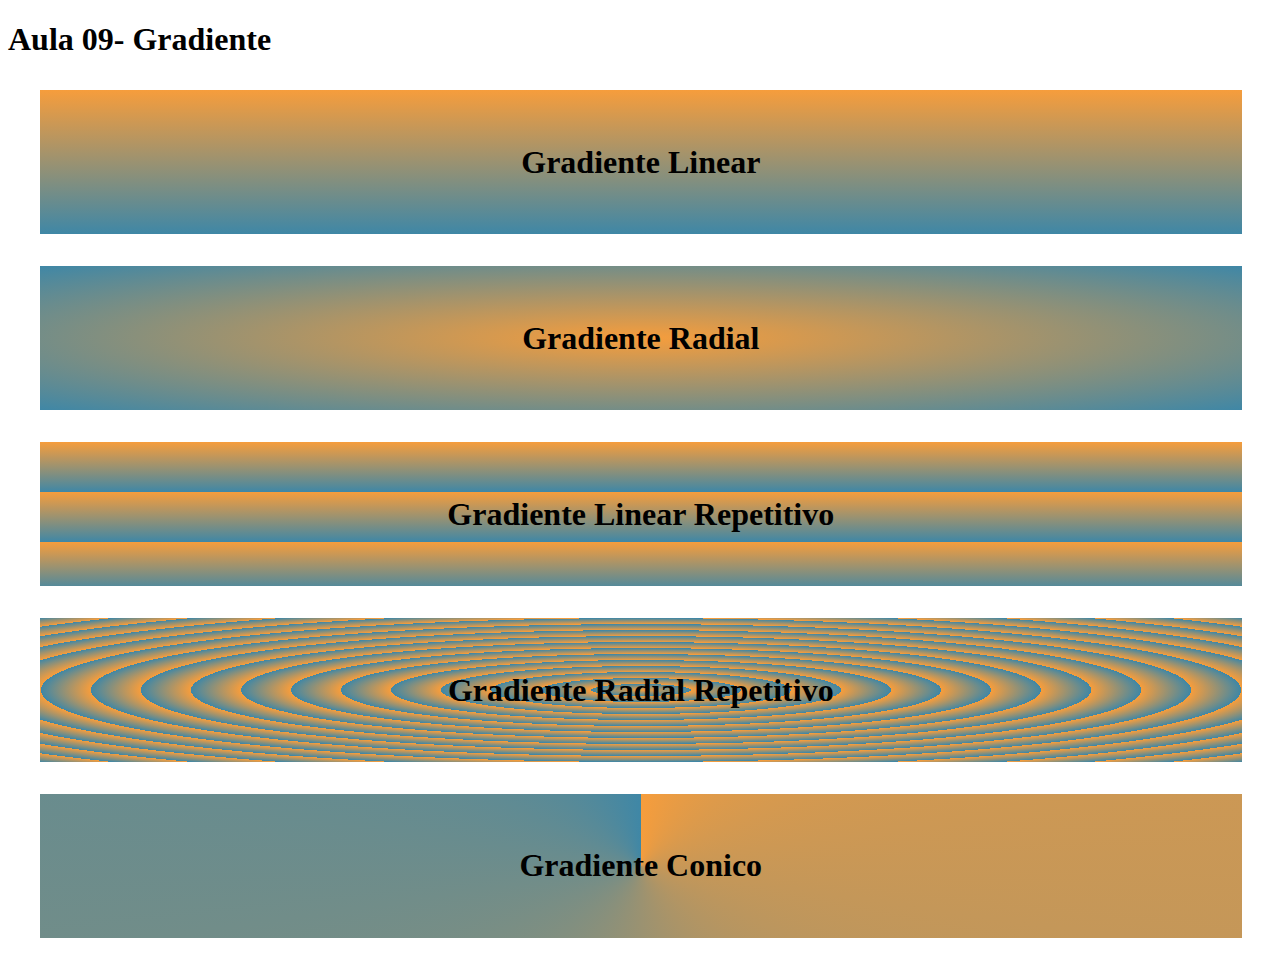
<file: Aula 39 - Gradiente/gradiente.html>
<!doctype html>
<html lang="pt-br">
<head>
    <meta charset="utf-8">
    <title>Aula 09- Gradiente</title>
    <meta name="description"
          content="Aqui vai a descrição do seu site ou página para o Google poder ver e colocar no sumário no resultado das buscas.">
    <meta name="keywords" content="Aqui vão as palavras chaves separadas por vírgula">
    <meta name="viewport" content="width=device-width, maximum-scale=1.0, minimum-scale=1.0, initial-scale=1.0">
    <link rel="stylesheet" type="text/css" href="gradiente.css">
</head>
<body>
<header>

</header>
<main>
    <h1>Aula 09- Gradiente</h1>
    <div class="linear">
        <h1>Gradiente Linear</h1>
    </div>
    <div class="radial">
        <h1>Gradiente Radial</h1>
    </div>
    <div class="repeating-linear">
        <h1>Gradiente Linear Repetitivo</h1>
    </div>
    <div class="repeating-radial">
        <h1>Gradiente Radial Repetitivo</h1>
    </div>
    <div class="conic">
        <h1>Gradiente Conico</h1>
    </div>

</main>
<footer>
</footer>
</body>
</html>
</file>
<file: Aula 21 - Projetos/Minhas Soluções/Exercício Livre/css.css>
body {
    font-family: 'Mansalva', cursive;
    background-color: #D7C1E8;
}

.intro {
    width: 80%;
    margin: 0 auto;
    font-size: 1.5em;
    text-align: center;

}

main {
    width: 80%;
    margin-left: auto;
    margin-right: auto;
    box-shadow: 5px 0 5px rgba(51, 51, 51, 0.5), -5px 0 5px rgba(51, 51, 51, 0.5);
    background-color: #FFF;
    padding: 2em 0;
}

img.teclado {
    width: 80%;
    margin-left: auto;
    margin-right: auto;
}

iframe.training_video {
    width: 50%;
    min-width: 560px;
    min-height: 315px;
    margin-left: auto;
    margin-right: auto;
}

article {
    width: 80%;
    margin: 2em auto;
    padding: 1em;
    background-color: #FDF2CD;
    border-radius: 5px;
}

blockquote {
    width: 80%;
    margin: 0 auto;
    padding: 1em;
    background-color: antiquewhite;
    border-radius: 5px;

}

header {
    font-size: 1.2em;
    text-align: center;

}

table {
    border: 2px solid #6e09e2;
    text-align: center;
    width: 50%;
    caption-side: bottom;
    font-size: 2em;
    margin-left: auto;
    margin-right: auto;
}

caption.small {
    font-size: 0.5em;
}

thead {
    background-color: #09C1F9;
}

td {
    border: 1px solid #000000;
}

.info {

    background-color: rgba(110, 9, 226, 0.3);
}

.notas {
    font-size: 100px;

}

h1, h2 {
    color: #B902FA;
}
</file>
<file: Aula 39 - Gradiente/gradiente.css>
div {
    width: 90%;
    margin-left: auto;
    margin-right: auto;
    padding: 2em;
    margin: 2em;
    text-align: center;
}

.linear {
    background: linear-gradient(#f69d3c, #3f87a6);
}

.radial {
    background: radial-gradient(#f69d3c, #3f87a6);
}

.repeating-linear {
    background: repeating-linear-gradient(#f69d3c, #3f87a6 50px);
}

.repeating-radial {
    background: repeating-radial-gradient(#f69d3c, #3f87a6 50px);
}

.conic {
    background: conic-gradient(#f69d3c, #3f87a6);
}
</file>
